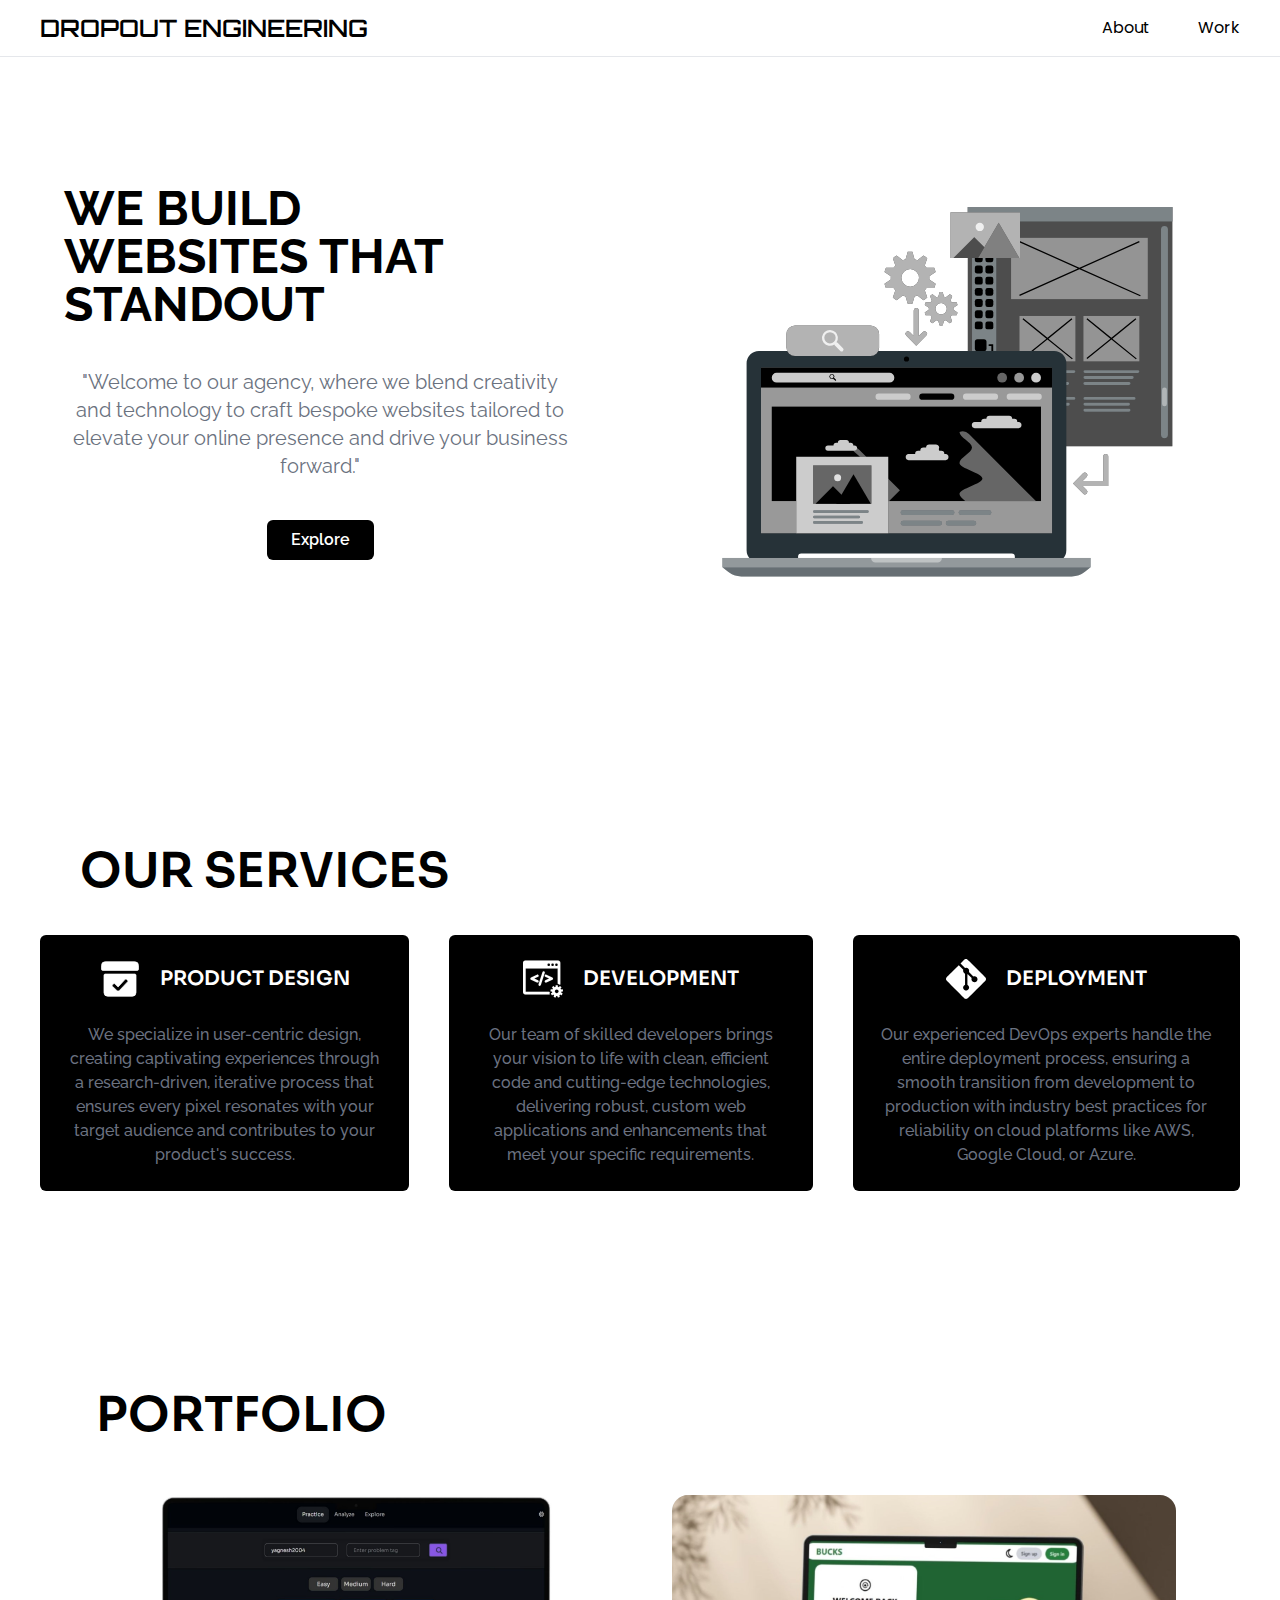
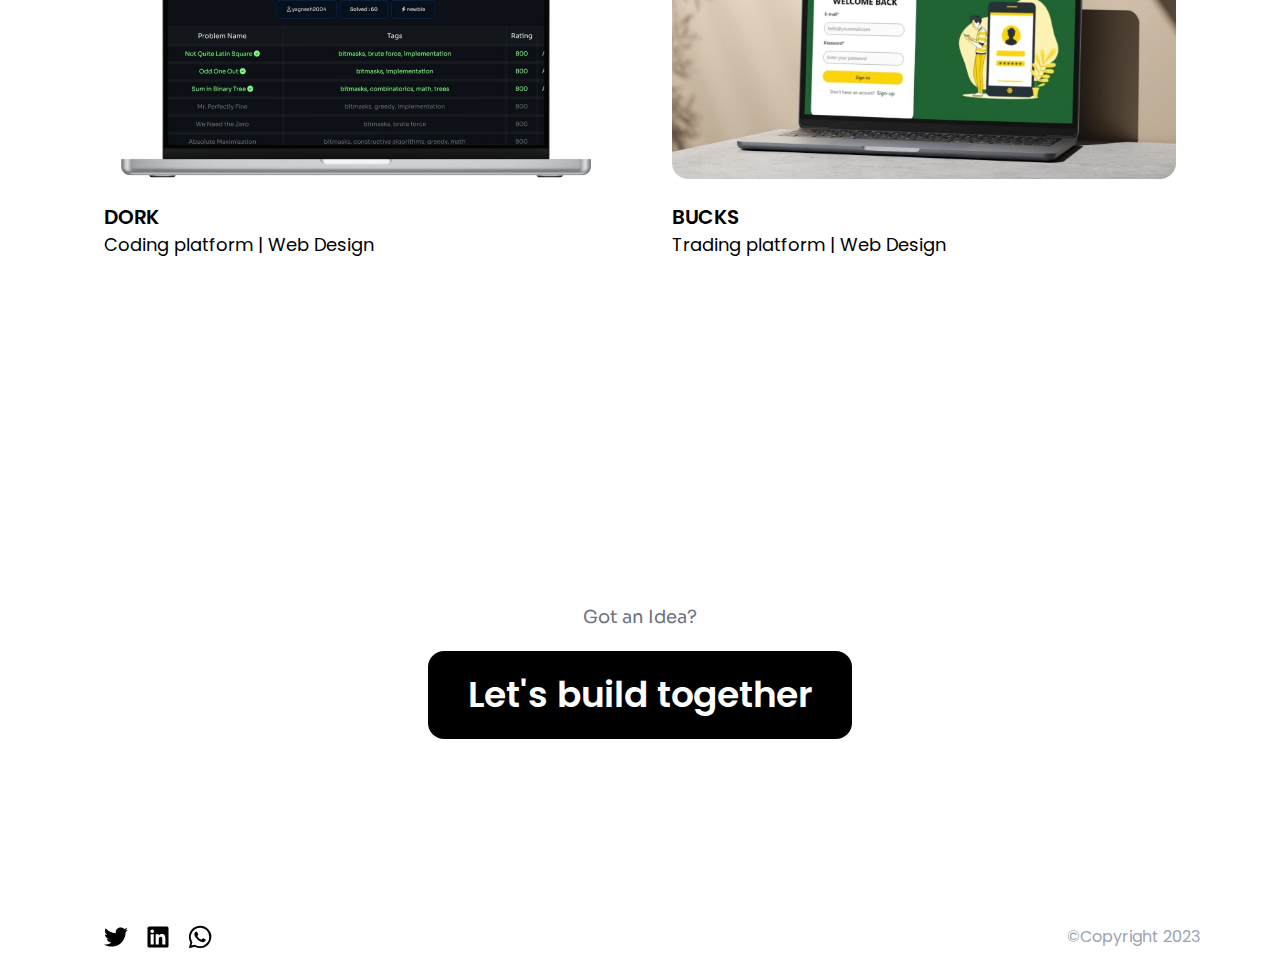
<file: public/index.html>
<!DOCTYPE html>
<html lang="en">
<head>
    <meta charset="UTF-8">
    <meta name="viewport" content="width=device-width, initial-scale=1.0">
    <title>Project -x</title>
    <link rel="stylesheet" href="style.css">
    <link rel="stylesheet" href="https://cdnjs.cloudflare.com/ajax/libs/font-awesome/6.5.2/css/all.min.css" integrity="sha512-SnH5WK+bZxgPHs44uWIX+LLJAJ9/2PkPKZ5QiAj6Ta86w+fsb2TkcmfRyVX3pBnMFcV7oQPJkl9QevSCWr3W6A==" crossorigin="anonymous" referrerpolicy="no-referrer" />

    <link rel="preconnect" href="https://fonts.googleapis.com">
<link rel="preconnect" href="https://fonts.gstatic.com" crossorigin>
<link href="https://fonts.googleapis.com/css2?family=Bebas+Neue&display=swap" rel="stylesheet">
    <link rel="preconnect" href="https://fonts.googleapis.com">
<link rel="preconnect" href="https://fonts.gstatic.com" crossorigin>
<link href="https://fonts.googleapis.com/css2?family=Archivo+Black&family=Exo+2:ital,wght@0,100..900;1,100..900&family=Montserrat+Alternates:ital,wght@0,100;0,200;0,300;0,400;0,500;0,600;0,700;0,800;0,900;1,100;1,200;1,300;1,400;1,500;1,600;1,700;1,800;1,900&family=Montserrat:ital,wght@0,100..900;1,100..900&family=Orbitron:wght@400..900&family=Oswald:wght@200..700&family=Poppins:ital,wght@0,100;0,200;0,300;0,400;0,500;0,600;0,700;0,800;0,900;1,100;1,200;1,300;1,400;1,500;1,600;1,700;1,800;1,900&family=Raleway:ital,wght@0,100..900;1,100..900&family=Roboto+Condensed:ital,wght@0,100..900;1,100..900&family=Russo+One&family=Sora:wght@100..800&family=Titillium+Web:ital,wght@0,200;0,300;0,400;0,600;0,700;0,900;1,200;1,300;1,400;1,600;1,700&family=Ubuntu+Condensed&display=swap" rel="stylesheet">
</head>
<body>

    <nav class="flex items-center justify-between p-3 px-10 bg-transparent border-b ">
        <a href="#" id="brand" class="flex items-center justify-center">
            <div class="text-lg font-semibold md:text-2xl font-orbitron">DROPOUT ENGINEERING</div>
        </a>
        <div id="nav-menu" class="hidden gap-12 md:flex">
            <a href="#" class="font-poppins hover:text-gray-500">About</a>
            <a href="#" class="font-poppins hover:text-gray-500">Work</a>
           
          

        </div>

        <button id="menu-toggle" class="w-12 p-2 md:hidden">
            <i class="text-gray-600 fa-solid fa-bars"></i>
        </button>
        <div id="nav-dialog" class="fixed inset-0 z-50 hidden p-3 px-10 text-black bg-white">
            <div id="nav-bar" class="flex justify-between">
                <a href="#" id="brand" class="flex items-center gap-2">
                    <h1 class="text-lg font-semibold md:text-2xl font-orbitron ">DROPOUT ENGINEERING</h1>
                </a>
                <button id="close-btn" class="w-12 p-2 md:hidden">
                    <i class="text-black fa-solid fa-x"></i>   
                 </button>

            </div>
            <div class="flex flex-col mt-10 ">
                <a href="#" class="px-4 py-3 my-3 text-lg text-white bg-black rounded-lg font-poppins hover:text-black hover:bg-gray-500">About</a>
                <a href="#" class="px-4 py-3 my-3 text-lg text-white bg-black rounded-lg font-poppins hover:text-black hover:bg-gray-500">Work</a>
                
                
            </div>
            
        </div>
    </nav>
    

    <div class="flex flex-col-reverse items-center justify-center w-full gap-10 px-6 mt-10 md:mt-0 md:gap-0 md:w-full md:flex-row md:p-0">

           <div class="flex flex-col items-center justify-center w-full mb-10 md:mb-0 md:h-full md:w-1/2 h-1/2 md:px-16 md:justify-center md:items-center">

            <div class="flex flex-col gap-10">
                <h1 class="text-2xl font-bold text-center font-raleway md:mt-0 md:text-5xl md:text-left ">WE BUILD <br> WEBSITES  THAT  <br>STANDOUT</h1>
               <h1 class="text-base text-center text-gray-500 md:text-xl font-raleway">"Welcome to our agency, where we blend creativity and technology to craft bespoke websites tailored to elevate your online presence and drive your business forward."</h1>
            </div>
               
               

               
               <div class="flex mt-10 md:items-center md:justify-center ">
                   <a href="#services" class="p-2 px-6 font-semibold text-white bg-black rounded-md font-raleway ">Explore</a>
               </div>


           </div>
           <div class="flex md:h-[630px] md:w-1/2 max-h-full w-full md:justify-center items-center md:items-center " >

            <img src="img/Static website-rafiki.svg" alt="" class="w-full h-full">



           </div>
           


    </div>
            

                       <h1 class="px-10 mt-10 text-3xl font-semibold md:text-5xl md:pt-40 md:mt-0 font-sora md:px-20" id="services">OUR SERVICES</h1>

        <div class="container flex flex-col items-center justify-center gap-10 p-10 mx-auto md:flex-row ">

            <div class="grid rounded-md place-items-center cursor-pointer hover:-translate-y-3.5 transform-gpu delay-0 duration-300 text-center bg-black p-6">

                <div class="flex items-center justify-center gap-5">
                    <svg fill="#ffffff" class="w-10" viewBox="0 0 52 52" xmlns="http://www.w3.org/2000/svg" stroke="#ffffff"><g id="SVGRepo_bgCarrier" stroke-width="0"></g><g id="SVGRepo_tracerCarrier" stroke-linecap="round" stroke-linejoin="round"></g><g id="SVGRepo_iconCarrier"><path d="m45.2 19.6a1.6 1.6 0 0 1 1.59 1.45v22.55a4.82 4.82 0 0 1 -4.59 4.8h-32.2a4.82 4.82 0 0 1 -4.8-4.59v-22.61a1.6 1.6 0 0 1 1.45-1.59h38.55zm-12.39 6.67-.11.08-9.16 9.93-4.15-4a1.2 1.2 0 0 0 -1.61-.08l-.1.08-1.68 1.52a1 1 0 0 0 -.09 1.44l.09.1 5.86 5.55a2.47 2.47 0 0 0 1.71.71 2.27 2.27 0 0 0 1.71-.71l4.9-5.16.39-.41.52-.55 5-5.3a1.25 1.25 0 0 0 .11-1.47l-.07-.09-1.72-1.54a1.19 1.19 0 0 0 -1.6-.1zm12.39-22.67a4.81 4.81 0 0 1 4.8 4.8v4.8a1.6 1.6 0 0 1 -1.6 1.6h-44.8a1.6 1.6 0 0 1 -1.6-1.6v-4.8a4.81 4.81 0 0 1 4.8-4.8z"></path></g></svg>                  
                    <h1 class="font-semibold text-white text-md md:text-xl font-sora ">PRODUCT DESIGN</h1>
                </div>
                <br>
                 
                <h1 class="text-base font-medium text-gray-500 font-raleway text-wrap">We specialize in user-centric design, creating captivating experiences through a research-driven, iterative process that ensures every pixel resonates with your target audience and contributes to your product's success.</h1>
   
           </div>
           <!---Card 2-->
         <div class="grid rounded-md place-items-center cursor-pointer hover:-translate-y-3.5 transform-gpu delay-0 duration-300 text-center  bg-black p-6">

            <div class="flex items-center justify-center gap-5">
                <svg fill="#ffffff" version="1.1" id="Capa_1" xmlns="http://www.w3.org/2000/svg" xmlns:xlink="http://www.w3.org/1999/xlink" class="w-10" viewBox="0 0 419.931 419.931" xml:space="preserve" stroke="#ffffff"><g id="SVGRepo_bgCarrier" stroke-width="0"></g><g id="SVGRepo_tracerCarrier" stroke-linecap="round" stroke-linejoin="round"></g><g id="SVGRepo_iconCarrier"> <g> <g> <g> <path d="M282.895,352.367c-2.176-1.324-4.072-3.099-5.579-5.25c-0.696-0.992-1.284-2.041-1.771-3.125H28.282V100.276h335.624 v159.138c7.165,0.647,13.177,5.353,15.701,11.797c2.235-1.225,4.726-1.982,7.344-2.213c1.771-0.154,3.53-0.044,5.236,0.293 V39.561c0-12.996-10.571-23.569-23.566-23.569H23.568C10.573,15.992,0,26.565,0,39.561v309.146 c0,12.996,10.573,23.568,23.568,23.568h257.179c-2.007-4.064-2.483-8.652-1.302-13.066 C280.126,356.67,281.304,354.354,282.895,352.367z M338.025,55.569c0-4.806,3.896-8.703,8.702-8.703h8.702 c4.807,0,8.702,3.896,8.702,8.703v9.863c0,4.806-3.896,8.702-8.702,8.702h-8.702c-4.807,0-8.702-3.896-8.702-8.702V55.569z M297.56,55.569c0-4.806,3.896-8.703,8.702-8.703h8.703c4.807,0,8.702,3.896,8.702,8.703v9.863c0,4.806-3.896,8.702-8.702,8.702 h-8.703c-4.806,0-8.702-3.896-8.702-8.702V55.569z M257.094,55.569c0-4.806,3.897-8.703,8.702-8.703h8.702 c4.807,0,8.703,3.896,8.703,8.703v9.863c0,4.806-3.896,8.702-8.703,8.702h-8.702c-4.805,0-8.702-3.896-8.702-8.702V55.569z"></path> <path d="M419.875,335.77l-2.615-14.83c-0.353-1.997-2.256-3.331-4.255-2.979l-13.188,2.324c-1.583-3.715-3.605-7.195-6.005-10.38 l8.614-10.268c0.626-0.744,0.931-1.709,0.847-2.68c-0.086-0.971-0.554-1.867-1.3-2.494l-11.534-9.68 c-0.746-0.626-1.713-0.93-2.683-0.845c-0.971,0.085-1.867,0.552-2.493,1.298l-8.606,10.26c-3.533-1.8-7.312-3.188-11.271-4.104 v-13.392c0-2.028-1.645-3.674-3.673-3.674h-15.06c-2.027,0-3.673,1.646-3.673,3.674v13.392 c-3.961,0.915-7.736,2.304-11.271,4.104l-8.608-10.259c-1.304-1.554-3.62-1.756-5.175-0.453l-11.535,9.679 c-0.746,0.627-1.213,1.523-1.299,2.494c-0.084,0.971,0.22,1.937,0.846,2.683l8.615,10.266c-2.396,3.184-4.422,6.666-6.005,10.38 l-13.188-2.325c-1.994-0.351-3.901,0.982-4.255,2.979l-2.614,14.83c-0.169,0.959,0.05,1.945,0.607,2.744 c0.561,0.799,1.41,1.342,2.37,1.511l13.198,2.326c0.215,4.089,0.927,8.045,2.073,11.812l-11.6,6.695 c-0.844,0.485-1.459,1.289-1.712,2.229c-0.252,0.941-0.119,1.943,0.367,2.787l7.529,13.041c0.485,0.844,1.289,1.459,2.229,1.711 c0.313,0.084,0.632,0.125,0.951,0.125c0.639,0,1.272-0.166,1.836-0.492l11.609-6.703c2.73,2.925,5.812,5.517,9.18,7.709 l-4.584,12.593c-0.332,0.916-0.289,1.926,0.123,2.809s1.157,1.566,2.072,1.898l14.148,5.149c0.406,0.148,0.832,0.224,1.257,0.224 c0.53,0,1.063-0.115,1.554-0.345c0.883-0.411,1.564-1.157,1.897-2.073l4.583-12.593c1.965,0.238,3.965,0.361,5.994,0.361 s4.029-0.125,5.994-0.361l4.584,12.593c0.332,0.916,1.016,1.662,1.897,2.073c0.49,0.229,1.021,0.345,1.554,0.345 c0.424,0,0.85-0.074,1.256-0.224l14.15-5.149c0.913-0.332,1.659-1.017,2.07-1.898c0.412-0.883,0.456-1.893,0.123-2.809 l-4.584-12.591c3.365-2.192,6.447-4.786,9.18-7.709l11.609,6.703c0.563,0.324,1.197,0.492,1.836,0.492 c0.318,0,0.64-0.043,0.951-0.125c0.941-0.252,1.743-0.869,2.229-1.711l7.529-13.043c0.486-0.842,0.619-1.846,0.367-2.787 c-0.253-0.938-0.868-1.742-1.712-2.229l-11.598-6.693c1.146-3.768,1.856-7.724,2.071-11.812l13.198-2.327 c0.96-0.169,1.812-0.712,2.37-1.511C419.825,337.715,420.044,336.729,419.875,335.77z M354.184,359.336 c-11.155,0-20.2-9.045-20.2-20.201s9.046-20.2,20.2-20.2c11.156,0,20.201,9.044,20.201,20.2S365.34,359.336,354.184,359.336z"></path> <g> <path d="M164.695,235.373c0-4.752-2.785-9.117-7.096-11.119l-39.455-18.332l39.456-18.334c4.31-2.004,7.095-6.368,7.095-11.118 v-0.319c0-4.21-2.119-8.075-5.665-10.334c-1.962-1.253-4.247-1.916-6.606-1.916c-1.778,0-3.563,0.391-5.16,1.133l-63.078,29.333 c-4.309,2.004-7.092,6.368-7.092,11.117v0.877c0,4.743,2.782,9.104,7.093,11.118l63.084,29.336 c1.631,0.755,3.368,1.138,5.162,1.138c2.338,0,4.616-0.664,6.597-1.924c3.548-2.268,5.666-6.13,5.666-10.335L164.695,235.373 L164.695,235.373z"></path> <path d="M226.932,134.012c-2.301-3.15-6.002-5.03-9.901-5.03h-0.314c-5.354,0-10.048,3.425-11.679,8.516L163.478,266.27 c-1.183,3.718-0.517,7.813,1.781,10.962c2.301,3.148,6.002,5.029,9.901,5.029h0.315c5.352,0,10.043-3.426,11.672-8.516 l41.555-128.762C229.896,141.268,229.234,137.167,226.932,134.012z"></path> <path d="M308.001,194.366l-63.079-29.333c-1.592-0.74-3.374-1.131-5.152-1.131c-2.358,0-4.644,0.661-6.605,1.912 c-3.552,2.263-5.671,6.127-5.671,10.337v0.319c0,4.746,2.783,9.111,7.097,11.123l39.454,18.33l-39.455,18.331 c-4.311,2.002-7.096,6.367-7.096,11.119v0.321c0,4.205,2.119,8.066,5.669,10.336c1.974,1.258,4.254,1.923,6.595,1.923 c1.792,0,3.527-0.383,5.169-1.141l63.082-29.336c4.307-2.009,7.088-6.371,7.088-11.114v-0.877 C315.094,200.735,312.311,196.371,308.001,194.366z"></path> </g> </g> </g> </g> </g></svg>
                <h1 class="font-semibold text-white text-md md:text-xl font-sora ">DEVELOPMENT</h1>
            </div>
            <br>
             
            <h1 class="text-base font-medium text-gray-500 font-raleway text-wrap">Our team of skilled developers brings your vision to life with clean, efficient code and cutting-edge technologies, delivering robust, custom web applications and enhancements that meet your specific requirements.</h1>

       </div>

       <!----card-3-->
     <div class="grid rounded-md place-items-center hover:-translate-y-3.5 transform-gpu delay-0 duration-300 cursor-pointer text-center bg-black p-6">

        <div class="flex items-center justify-center gap-5">
          <svg class="w-10"  viewBox="0 -0.02 70 70" xmlns:dc="http://purl.org/dc/elements/1.1/" xmlns:cc="http://creativecommons.org/ns#" xmlns:rdf="http://www.w3.org/1999/02/22-rdf-syntax-ns#" xmlns="http://www.w3.org/2000/svg" fill="#000000"><g id="SVGRepo_bgCarrier" stroke-width="0"></g><g id="SVGRepo_tracerCarrier" stroke-linecap="round" stroke-linejoin="round"></g><g id="SVGRepo_iconCarrier"> <metadata> <rdf:rdf> <cc:work> <dc:subject> Code </dc:subject> <dc:identifier> git-deployment </dc:identifier> <dc:title> Git Deployment </dc:title> <dc:format> image/svg+xml </dc:format> <dc:publisher> Amido Limited </dc:publisher> <dc:creator> Richard Slater </dc:creator> <dc:type rdf:resource="http://purl.org/dc/dcmitype/StillImage"></dc:type> </cc:work> </rdf:rdf> </metadata> <path d="m -297.89582,653.48578 c -0.70477,-0.2639 -1.81963,-1.3475 -16.6986,-16.2292 -12.77189,-12.7743 -16.00556,-16.0791 -16.25576,-16.6134 -0.73765,-1.5751 -0.43637,-3.3688 0.81767,-4.8682 0.35924,-0.4295 5.26957,-5.3489 10.91186,-10.932 l 10.2587,-10.1512 3.92548,3.9255 3.92549,3.9255 -0.17772,0.8374 c -0.48844,2.3017 0.61418,4.7002 2.65952,5.7852 l 0.63336,0.336 0,9.6453 0,9.6452 -0.60396,0.2839 c -1.44669,0.68 -2.65898,2.49 -2.79395,4.1714 -0.21337,2.6581 1.39745,4.907 4.0065,5.5935 1.15363,0.3036 1.3096,0.3065 2.34895,0.043 3.25228,-0.8237 4.9253,-4.0204 3.74918,-7.1639 -0.30047,-0.8031 -1.27265,-1.9629 -2.06418,-2.4625 l -0.52338,-0.3304 0,-9.4724 c 0,-5.2098 0.0468,-9.4723 0.10395,-9.4723 0.0572,0 1.73276,1.6296 3.72353,3.6215 l 3.61959,3.6215 -0.15855,0.4804 c -0.22725,0.6886 -0.20752,2.1643 0.0403,3.0169 0.45289,1.5579 1.91675,3.0066 3.51828,3.4819 0.52821,0.1568 1.09168,0.2067 1.87484,0.1661 2.5075,-0.1299 4.34687,-1.7956 4.87241,-4.4124 0.29946,-1.4912 -0.37729,-3.4559 -1.58102,-4.59 -1.36324,-1.2844 -3.03578,-1.7678 -4.6978,-1.3576 l -0.94366,0.2329 -3.82546,-3.8255 -3.82546,-3.8255 0.17544,-1.044 c 0.54276,-3.2302 -1.63838,-6.0775 -4.78865,-6.2514 -0.54986,-0.03 -1.28739,0.017 -1.63895,0.1058 l -0.63921,0.161 -3.94891,-3.956 -3.94891,-3.9559 3.46609,-3.5305 c 4.01162,-4.0861 4.30864,-4.2941 6.13062,-4.2941 2.04754,0 0.7538,-1.1613 18.47566,16.5835 12.64456,12.661 15.86435,15.9558 16.12952,16.5053 0.4765,0.9874 0.52804,2.3468 0.13014,3.4326 -0.29292,0.7993 -0.77857,1.3005 -16.31719,16.8391 -15.35028,15.3503 -16.04829,16.0274 -16.80994,16.3051 -1.0232,0.373 -2.24737,0.3703 -3.25586,-0.01 z" fill="#ffffff" transform="translate(331.247 -583.812)"></path> </g></svg>
          <h1 class="font-semibold text-white font-sora text-md md:text-xl ">DEPLOYMENT</h1>
       </div>
   
       <br>

       <h1 class="text-base font-medium text-gray-500 font-raleway text-wrap">Our experienced DevOps experts handle the entire deployment process, ensuring a smooth transition from development to production with industry best practices for reliability on cloud platforms like AWS, Google Cloud, or Azure.</h1>

 </div>


              

        </div>
         
         <div class="flex flex-col w-full gap-8 mt-10 md:py-40 p md:mt-0 ">

            <h1 class="px-12 text-3xl font-semibold md:text-5xl font-sora md:px-24">PORTFOLIO</h1>
            <div class="grid gap-4 px-6 md:px-20 md:grid-cols-2 place-items-center">

                 

               <div class="flex flex-col p-6 border-b-2 md:border-0 ">
                <a href="https://github.com/pasamyagnesh/dork-application" target="_blank"> 
                     <img src="img/Untitled design (1).jpg" alt="" class="hover:-translate-y-3.5  transform-cpu delay-75 duration-300 rounded-2xl"><br>
                </a>
                 <div class="flex">
                    <a href="https://github.com/pasamyagnesh/dork-application" target="_blank" class="text-xl font-semibold font-poppins hover:text-gray-900" >  DORK </a>
                 </div>
                
                    <h1 class="text-base font-poppins md:text-lg">Coding platform | Web Design</h1>

                </div>
                <div class="flex flex-col p-6 ">
                    <img src="img/macbook pro bucks.jpg" alt="" class="rounded-2xl hover:-translate-y-3.5 cursor-pointer transform-cpu delay-75 duration-300"><br>
                    <div class="flex">
                        <a href="https://github.com/pasamyagnesh?tab=repositories" target="_blank" class="text-xl font-semibold font-poppins hover:text-gray-900">  BUCKS</a>
                     </div>                    <h1 class="text-base font-poppins md:text-lg">Trading platform | Web Design</h1>

                </div>


                 

                

            </div>

       </div>


       <div class="flex flex-col items-center justify-center w-full gap-5 p-10 h-fit md:p-40">

           <h1 class="text-lg text-gray-500 font-sora ">Got an Idea?</h1>
           <a href="mailto:harshavengala8@gmail.com" target="_blank" class="px-10 py-6 text-2xl font-semibold text-white bg-black rounded-2xl md:text-4xl font-poppins hover:bg-black/90">Let's build together</a>

       </div>

       <div class="flex items-center justify-between px-10 md:px-20">

            <div class="flex items-center justify-center gap-4 p-6">

               <a href="https://x.com/thehxrsha?t=0biv-Q4BF2omV0s1MkoR8g&s=09" target="_blank">
                    
                     <svg class="w-6" viewBox="0 -2 20 20" version="1.1" xmlns="http://www.w3.org/2000/svg" xmlns:xlink="http://www.w3.org/1999/xlink" fill="#000000"><g id="SVGRepo_bgCarrier" stroke-width="0"></g><g id="SVGRepo_tracerCarrier" stroke-linecap="round" stroke-linejoin="round"></g><g id="SVGRepo_iconCarrier"> <title>twitter [#154]</title> <desc>Created with Sketch.</desc> <defs> </defs> <g id="Page-1" stroke="none" stroke-width="1" fill="none" fill-rule="evenodd"> <g id="Dribbble-Light-Preview" transform="translate(-60.000000, -7521.000000)" fill="#000000"> <g id="icons" transform="translate(56.000000, 160.000000)"> <path d="M10.29,7377 C17.837,7377 21.965,7370.84365 21.965,7365.50546 C21.965,7365.33021 21.965,7365.15595 21.953,7364.98267 C22.756,7364.41163 23.449,7363.70276 24,7362.8915 C23.252,7363.21837 22.457,7363.433 21.644,7363.52751 C22.5,7363.02244 23.141,7362.2289 23.448,7361.2926 C22.642,7361.76321 21.761,7362.095 20.842,7362.27321 C19.288,7360.64674 16.689,7360.56798 15.036,7362.09796 C13.971,7363.08447 13.518,7364.55538 13.849,7365.95835 C10.55,7365.79492 7.476,7364.261 5.392,7361.73762 C4.303,7363.58363 4.86,7365.94457 6.663,7367.12996 C6.01,7367.11125 5.371,7366.93797 4.8,7366.62489 L4.8,7366.67608 C4.801,7368.5989 6.178,7370.2549 8.092,7370.63591 C7.488,7370.79836 6.854,7370.82199 6.24,7370.70483 C6.777,7372.35099 8.318,7373.47829 10.073,7373.51078 C8.62,7374.63513 6.825,7375.24554 4.977,7375.24358 C4.651,7375.24259 4.325,7375.22388 4,7375.18549 C5.877,7376.37088 8.06,7377 10.29,7376.99705" id="twitter-[#154]"> </path> </g> </g> </g> </g></svg>

               </a>
               <a href="https://www.linkedin.com/in/harsha-vardhan-a34305258?utm_source=share&utm_campaign=share_via&utm_content=profile&utm_medium=android_app" target="_blank">
                    
                    <svg class="w-7" viewBox="0 0 16 16" xmlns="http://www.w3.org/2000/svg" fill="none"><g id="SVGRepo_bgCarrier" stroke-width="0"></g><g id="SVGRepo_tracerCarrier" stroke-linecap="round" stroke-linejoin="round"></g><g id="SVGRepo_iconCarrier"><path fill="#000000" d="M12.225 12.225h-1.778V9.44c0-.664-.012-1.519-.925-1.519-.926 0-1.068.724-1.068 1.47v2.834H6.676V6.498h1.707v.783h.024c.348-.594.996-.95 1.684-.925 1.802 0 2.135 1.185 2.135 2.728l-.001 3.14zM4.67 5.715a1.037 1.037 0 01-1.032-1.031c0-.566.466-1.032 1.032-1.032.566 0 1.031.466 1.032 1.032 0 .566-.466 1.032-1.032 1.032zm.889 6.51h-1.78V6.498h1.78v5.727zM13.11 2H2.885A.88.88 0 002 2.866v10.268a.88.88 0 00.885.866h10.226a.882.882 0 00.889-.866V2.865a.88.88 0 00-.889-.864z"></path></g></svg>
               </a>
               <a href="https://wa.me/9963018688" target="_blank">
                    
                     <svg fill="#000000" class="w-6" viewBox="0 0 16 16" xmlns="http://www.w3.org/2000/svg"><g id="SVGRepo_bgCarrier" stroke-width="0"></g><g id="SVGRepo_tracerCarrier" stroke-linecap="round" stroke-linejoin="round"></g><g id="SVGRepo_iconCarrier"><path d="M11.42 9.49c-.19-.09-1.1-.54-1.27-.61s-.29-.09-.42.1-.48.6-.59.73-.21.14-.4 0a5.13 5.13 0 0 1-1.49-.92 5.25 5.25 0 0 1-1-1.29c-.11-.18 0-.28.08-.38s.18-.21.28-.32a1.39 1.39 0 0 0 .18-.31.38.38 0 0 0 0-.33c0-.09-.42-1-.58-1.37s-.3-.32-.41-.32h-.4a.72.72 0 0 0-.5.23 2.1 2.1 0 0 0-.65 1.55A3.59 3.59 0 0 0 5 8.2 8.32 8.32 0 0 0 8.19 11c.44.19.78.3 1.05.39a2.53 2.53 0 0 0 1.17.07 1.93 1.93 0 0 0 1.26-.88 1.67 1.67 0 0 0 .11-.88c-.05-.07-.17-.12-.36-.21z"></path><path d="M13.29 2.68A7.36 7.36 0 0 0 8 .5a7.44 7.44 0 0 0-6.41 11.15l-1 3.85 3.94-1a7.4 7.4 0 0 0 3.55.9H8a7.44 7.44 0 0 0 5.29-12.72zM8 14.12a6.12 6.12 0 0 1-3.15-.87l-.22-.13-2.34.61.62-2.28-.14-.23a6.18 6.18 0 0 1 9.6-7.65 6.12 6.12 0 0 1 1.81 4.37A6.19 6.19 0 0 1 8 14.12z"></path></g></svg>
               </a>
            </div>
            <div class="flex items-center justify-center">
                <h1 class="text-center text-gray-400 font-poppins">©Copyright 2023</h1>

            </div>

       </div>













         <script>
            const menuToggle = document.getElementById('menu-toggle');
            const navDialog = document.getElementById('nav-dialog');
            const closeBtn = document.getElementById('close-btn');
        
            menuToggle.addEventListener('click', function() {
                navDialog.classList.toggle('hidden');
            });
        
            closeBtn.addEventListener('click', function() {
                navDialog.classList.add('hidden');
            });
        </script>
</body>
</html>
</file>
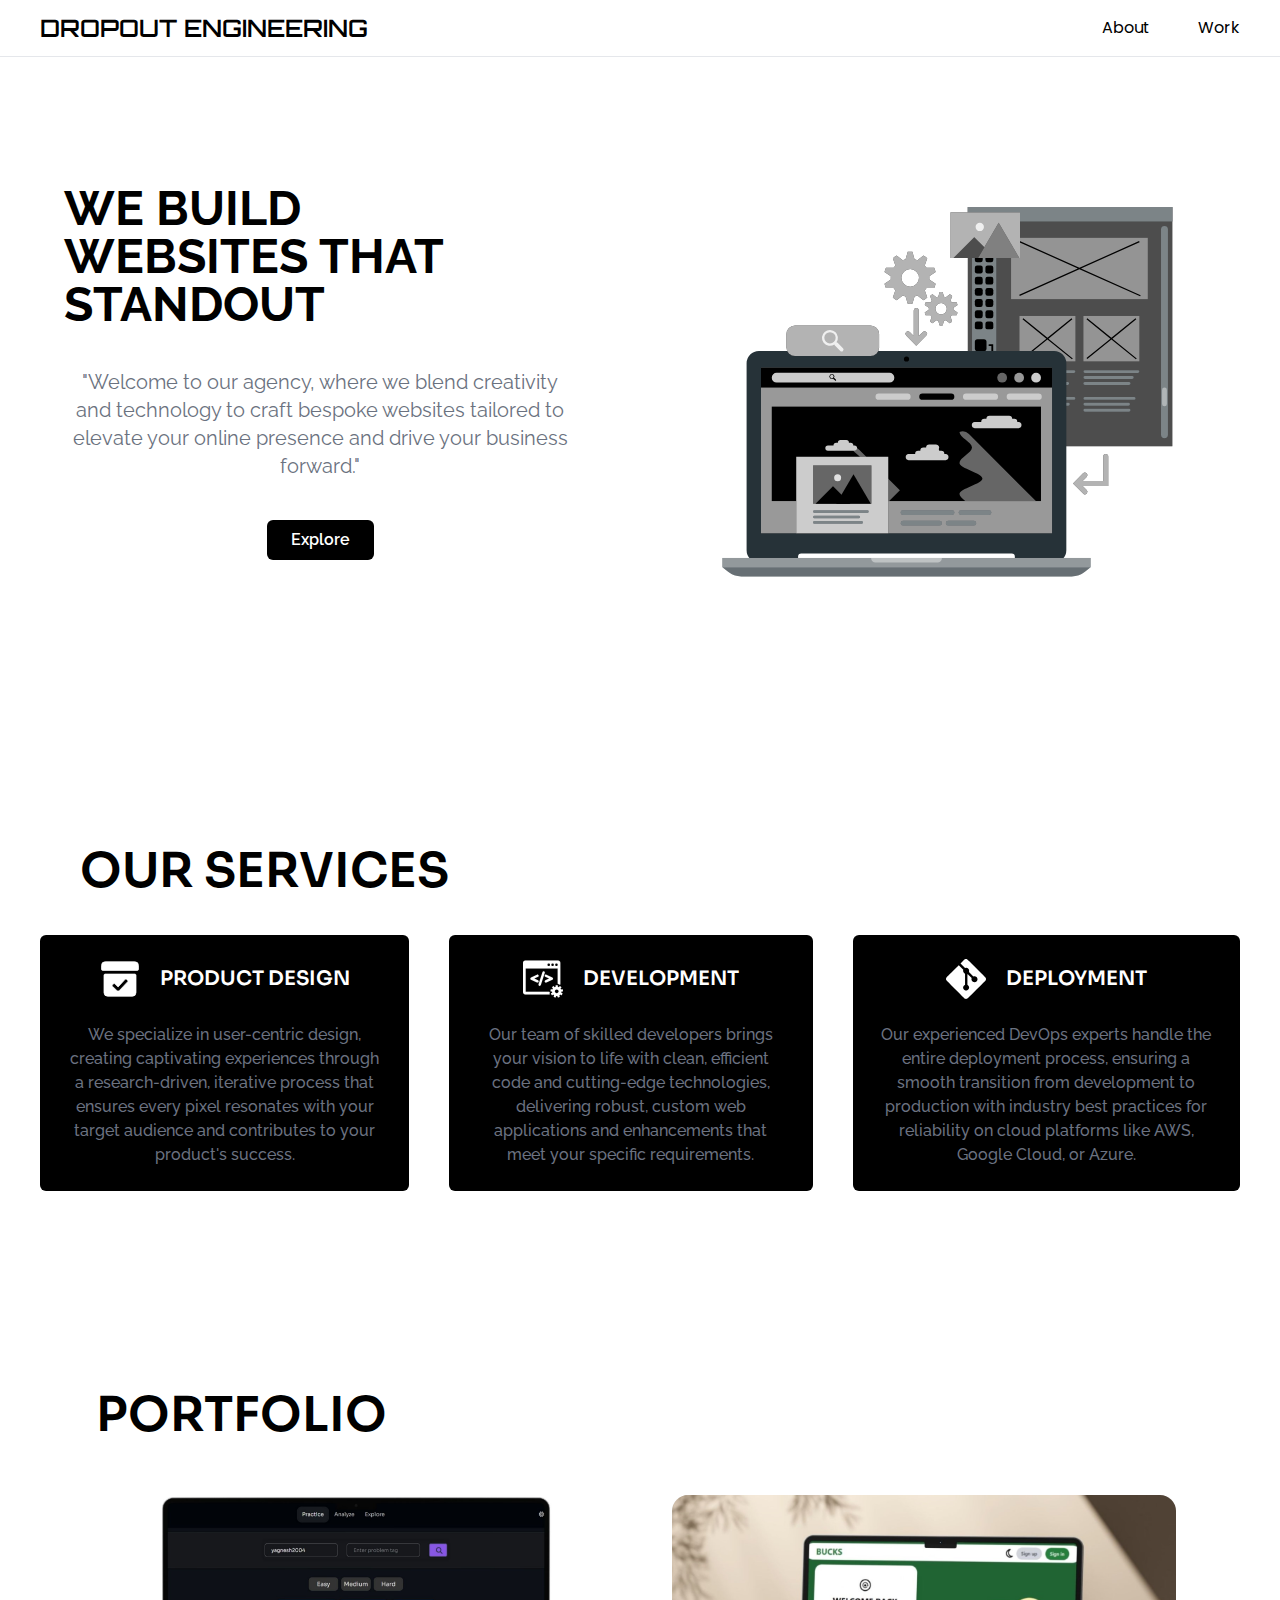
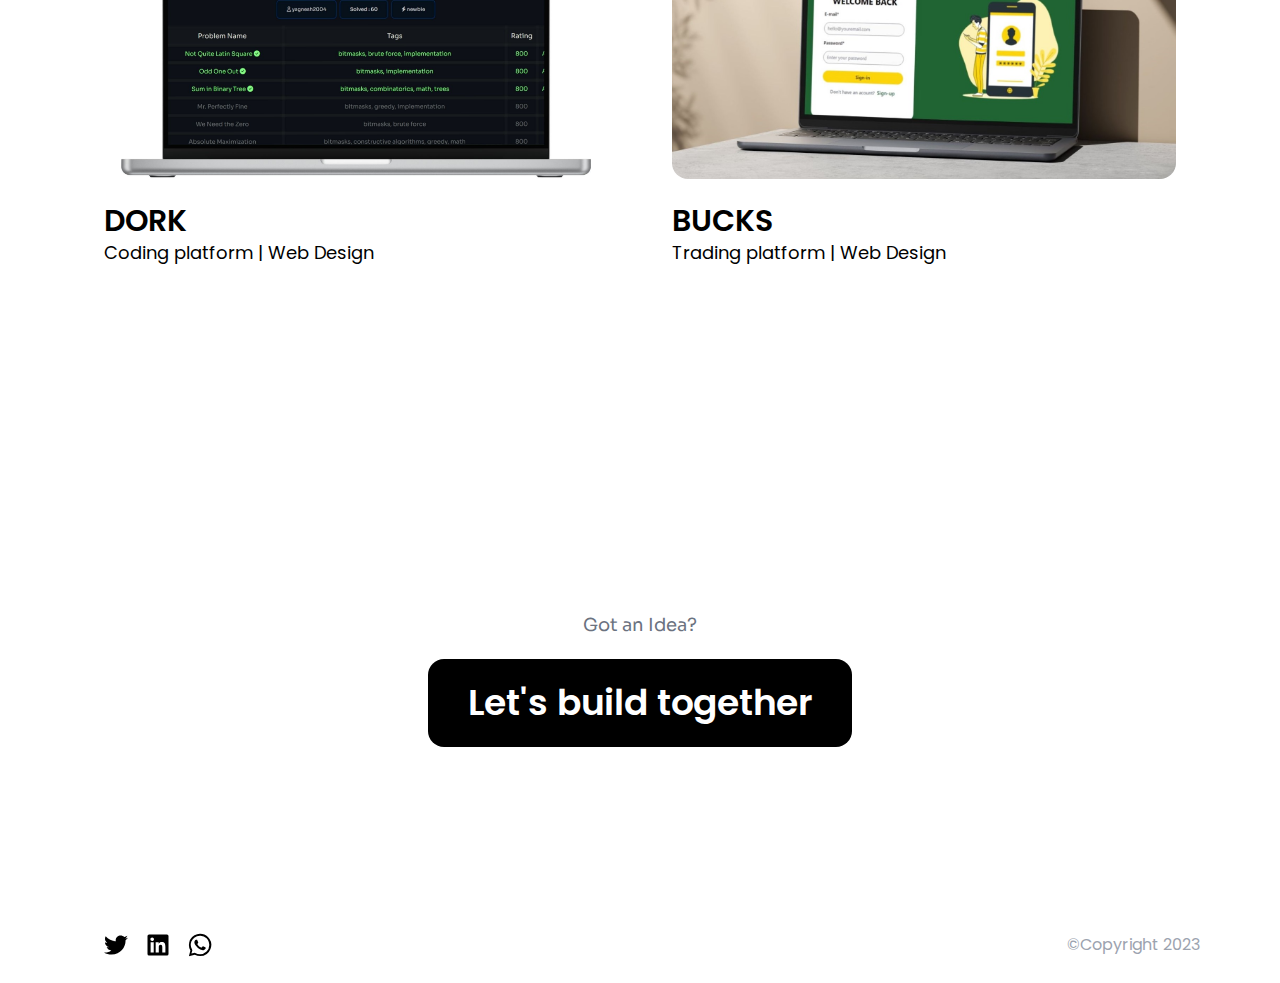
<file: Agency Website/Agency Website.html>
<!DOCTYPE html>
<html lang="en">
<head>
    <meta charset="UTF-8">
    <meta name="viewport" content="width=device-width, initial-scale=1.0">
    <title>Project -x</title>
    <link rel="stylesheet" href="style.css">
    <link rel="stylesheet" href="https://cdnjs.cloudflare.com/ajax/libs/font-awesome/6.5.2/css/all.min.css" integrity="sha512-SnH5WK+bZxgPHs44uWIX+LLJAJ9/2PkPKZ5QiAj6Ta86w+fsb2TkcmfRyVX3pBnMFcV7oQPJkl9QevSCWr3W6A==" crossorigin="anonymous" referrerpolicy="no-referrer" />

    <link rel="preconnect" href="https://fonts.googleapis.com">
<link rel="preconnect" href="https://fonts.gstatic.com" crossorigin>
<link href="https://fonts.googleapis.com/css2?family=Bebas+Neue&display=swap" rel="stylesheet">
    <link rel="preconnect" href="https://fonts.googleapis.com">
<link rel="preconnect" href="https://fonts.gstatic.com" crossorigin>
<link href="https://fonts.googleapis.com/css2?family=Archivo+Black&family=Exo+2:ital,wght@0,100..900;1,100..900&family=Montserrat+Alternates:ital,wght@0,100;0,200;0,300;0,400;0,500;0,600;0,700;0,800;0,900;1,100;1,200;1,300;1,400;1,500;1,600;1,700;1,800;1,900&family=Montserrat:ital,wght@0,100..900;1,100..900&family=Orbitron:wght@400..900&family=Oswald:wght@200..700&family=Poppins:ital,wght@0,100;0,200;0,300;0,400;0,500;0,600;0,700;0,800;0,900;1,100;1,200;1,300;1,400;1,500;1,600;1,700;1,800;1,900&family=Raleway:ital,wght@0,100..900;1,100..900&family=Roboto+Condensed:ital,wght@0,100..900;1,100..900&family=Russo+One&family=Sora:wght@100..800&family=Titillium+Web:ital,wght@0,200;0,300;0,400;0,600;0,700;0,900;1,200;1,300;1,400;1,600;1,700&family=Ubuntu+Condensed&display=swap" rel="stylesheet">
</head>
<body>

    <nav class=" p-3  border-b flex bg-transparent px-10 justify-between items-center">
        <a href="#" id="brand" class="flex justify-center items-center">
            <div class="md:text-2xl text-lg font-orbitron font-semibold">DROPOUT ENGINEERING</div>
        </a>
        <div id="nav-menu" class="hidden md:flex gap-12">
            <a href="#" class="font-poppins  hover:text-gray-500">About</a>
            <a href="#" class="font-poppins  hover:text-gray-500">Work</a>
           
          

        </div>

        <button id="menu-toggle" class="p-2 w-12 md:hidden">
            <i class="fa-solid fa-bars text-gray-600"></i>
        </button>
        <div id="nav-dialog" class="fixed    z-50 bg-white text-black   p-3 px-10 inset-0 hidden">
            <div id="nav-bar" class="flex  justify-between">
                <a href="#" id="brand" class="flex gap-2 items-center">
                    <h1 class="md:text-2xl text-lg font-orbitron font-semibold  ">DROPOUT ENGINEERING</h1>
                </a>
                <button id="close-btn" class="p-2 md:hidden w-12">
                    <i class="fa-solid fa-x text-black"></i>   
                 </button>

            </div>
            <div class=" mt-10 flex-col flex">
                <a href="#" class="my-3 py-3 px-4 font-poppins text-lg bg-black text-white hover:text-black hover:bg-gray-500 rounded-lg">About</a>
                <a href="#" class="my-3 py-3 px-4 font-poppins text-lg hover:text-black bg-black text-white hover:bg-gray-500 rounded-lg">Work</a>
                
                
            </div>
            
        </div>
    </nav>
    

    <div class="flex md:mt-0 mt-10  gap-10 md:gap-0 justify-center  items-center  w-full md:w-full md:flex-row flex-col-reverse px-6 md:p-0">

           <div class="flex mb-10 md:mb-0 md:h-full md:w-1/2 h-1/2 w-full  md:px-16 md:justify-center justify-center items-center  md:items-center flex-col">

            <div class="flex flex-col gap-10">
                <h1 class="font-raleway  font-bold text-2xl  md:mt-0 md:text-5xl  text-center md:text-left ">WE BUILD <br> WEBSITES  THAT  <br>STANDOUT</h1>
               <h1 class="text-base  md:text-xl font-raleway  text-gray-500   text-center">"Welcome to our agency, where we blend creativity and technology to craft bespoke websites tailored to elevate your online presence and drive your business forward."</h1>
            </div>
               
               

               
               <div class="flex md:items-center md:justify-center mt-10 ">
                   <a href="#services" class="bg-black text-white font-raleway font-semibold p-2   rounded-md px-6 ">Explore</a>
               </div>


           </div>
           <div class="flex md:h-[630px] md:w-1/2 max-h-full w-full md:justify-center items-center md:items-center " >

            <img src="img/Static website-rafiki.svg" alt="" class="w-full h-full">



           </div>
           


    </div>
            

                       <h1 class="text-3xl md:text-5xl md:pt-40 mt-10 md:mt-0 font-sora font-semibold px-10 md:px-20" id="services">OUR SERVICES</h1>

        <div class="container p-10 gap-10 flex flex-col md:flex-row mx-auto justify-center items-center ">

            <div class="grid rounded-md place-items-center cursor-pointer hover:-translate-y-3.5 transform-gpu delay-0 duration-300 text-center bg-black p-6">

                <div class="flex  justify-center items-center gap-5">
                    <svg fill="#ffffff" class="w-10" viewBox="0 0 52 52" xmlns="http://www.w3.org/2000/svg" stroke="#ffffff"><g id="SVGRepo_bgCarrier" stroke-width="0"></g><g id="SVGRepo_tracerCarrier" stroke-linecap="round" stroke-linejoin="round"></g><g id="SVGRepo_iconCarrier"><path d="m45.2 19.6a1.6 1.6 0 0 1 1.59 1.45v22.55a4.82 4.82 0 0 1 -4.59 4.8h-32.2a4.82 4.82 0 0 1 -4.8-4.59v-22.61a1.6 1.6 0 0 1 1.45-1.59h38.55zm-12.39 6.67-.11.08-9.16 9.93-4.15-4a1.2 1.2 0 0 0 -1.61-.08l-.1.08-1.68 1.52a1 1 0 0 0 -.09 1.44l.09.1 5.86 5.55a2.47 2.47 0 0 0 1.71.71 2.27 2.27 0 0 0 1.71-.71l4.9-5.16.39-.41.52-.55 5-5.3a1.25 1.25 0 0 0 .11-1.47l-.07-.09-1.72-1.54a1.19 1.19 0 0 0 -1.6-.1zm12.39-22.67a4.81 4.81 0 0 1 4.8 4.8v4.8a1.6 1.6 0 0 1 -1.6 1.6h-44.8a1.6 1.6 0 0 1 -1.6-1.6v-4.8a4.81 4.81 0 0 1 4.8-4.8z"></path></g></svg>                  
                    <h1 class="font-sora text-xl text-white font-semibold ">PRODUCT DESIGN</h1>
                </div>
                <br>
                 
                <h1 class="font-raleway text-wrap font-medium text-base text-gray-500">We specialize in user-centric design, creating captivating experiences through a research-driven, iterative process that ensures every pixel resonates with your target audience and contributes to your product's success.</h1>
   
           </div>
           <!---Card 2-->
         <div class="grid rounded-md place-items-center cursor-pointer hover:-translate-y-3.5 transform-gpu delay-0 duration-300 text-center  bg-black p-6">

            <div class="flex justify-center items-center gap-5">
                <svg fill="#ffffff" version="1.1" id="Capa_1" xmlns="http://www.w3.org/2000/svg" xmlns:xlink="http://www.w3.org/1999/xlink" class="w-10" viewBox="0 0 419.931 419.931" xml:space="preserve" stroke="#ffffff"><g id="SVGRepo_bgCarrier" stroke-width="0"></g><g id="SVGRepo_tracerCarrier" stroke-linecap="round" stroke-linejoin="round"></g><g id="SVGRepo_iconCarrier"> <g> <g> <g> <path d="M282.895,352.367c-2.176-1.324-4.072-3.099-5.579-5.25c-0.696-0.992-1.284-2.041-1.771-3.125H28.282V100.276h335.624 v159.138c7.165,0.647,13.177,5.353,15.701,11.797c2.235-1.225,4.726-1.982,7.344-2.213c1.771-0.154,3.53-0.044,5.236,0.293 V39.561c0-12.996-10.571-23.569-23.566-23.569H23.568C10.573,15.992,0,26.565,0,39.561v309.146 c0,12.996,10.573,23.568,23.568,23.568h257.179c-2.007-4.064-2.483-8.652-1.302-13.066 C280.126,356.67,281.304,354.354,282.895,352.367z M338.025,55.569c0-4.806,3.896-8.703,8.702-8.703h8.702 c4.807,0,8.702,3.896,8.702,8.703v9.863c0,4.806-3.896,8.702-8.702,8.702h-8.702c-4.807,0-8.702-3.896-8.702-8.702V55.569z M297.56,55.569c0-4.806,3.896-8.703,8.702-8.703h8.703c4.807,0,8.702,3.896,8.702,8.703v9.863c0,4.806-3.896,8.702-8.702,8.702 h-8.703c-4.806,0-8.702-3.896-8.702-8.702V55.569z M257.094,55.569c0-4.806,3.897-8.703,8.702-8.703h8.702 c4.807,0,8.703,3.896,8.703,8.703v9.863c0,4.806-3.896,8.702-8.703,8.702h-8.702c-4.805,0-8.702-3.896-8.702-8.702V55.569z"></path> <path d="M419.875,335.77l-2.615-14.83c-0.353-1.997-2.256-3.331-4.255-2.979l-13.188,2.324c-1.583-3.715-3.605-7.195-6.005-10.38 l8.614-10.268c0.626-0.744,0.931-1.709,0.847-2.68c-0.086-0.971-0.554-1.867-1.3-2.494l-11.534-9.68 c-0.746-0.626-1.713-0.93-2.683-0.845c-0.971,0.085-1.867,0.552-2.493,1.298l-8.606,10.26c-3.533-1.8-7.312-3.188-11.271-4.104 v-13.392c0-2.028-1.645-3.674-3.673-3.674h-15.06c-2.027,0-3.673,1.646-3.673,3.674v13.392 c-3.961,0.915-7.736,2.304-11.271,4.104l-8.608-10.259c-1.304-1.554-3.62-1.756-5.175-0.453l-11.535,9.679 c-0.746,0.627-1.213,1.523-1.299,2.494c-0.084,0.971,0.22,1.937,0.846,2.683l8.615,10.266c-2.396,3.184-4.422,6.666-6.005,10.38 l-13.188-2.325c-1.994-0.351-3.901,0.982-4.255,2.979l-2.614,14.83c-0.169,0.959,0.05,1.945,0.607,2.744 c0.561,0.799,1.41,1.342,2.37,1.511l13.198,2.326c0.215,4.089,0.927,8.045,2.073,11.812l-11.6,6.695 c-0.844,0.485-1.459,1.289-1.712,2.229c-0.252,0.941-0.119,1.943,0.367,2.787l7.529,13.041c0.485,0.844,1.289,1.459,2.229,1.711 c0.313,0.084,0.632,0.125,0.951,0.125c0.639,0,1.272-0.166,1.836-0.492l11.609-6.703c2.73,2.925,5.812,5.517,9.18,7.709 l-4.584,12.593c-0.332,0.916-0.289,1.926,0.123,2.809s1.157,1.566,2.072,1.898l14.148,5.149c0.406,0.148,0.832,0.224,1.257,0.224 c0.53,0,1.063-0.115,1.554-0.345c0.883-0.411,1.564-1.157,1.897-2.073l4.583-12.593c1.965,0.238,3.965,0.361,5.994,0.361 s4.029-0.125,5.994-0.361l4.584,12.593c0.332,0.916,1.016,1.662,1.897,2.073c0.49,0.229,1.021,0.345,1.554,0.345 c0.424,0,0.85-0.074,1.256-0.224l14.15-5.149c0.913-0.332,1.659-1.017,2.07-1.898c0.412-0.883,0.456-1.893,0.123-2.809 l-4.584-12.591c3.365-2.192,6.447-4.786,9.18-7.709l11.609,6.703c0.563,0.324,1.197,0.492,1.836,0.492 c0.318,0,0.64-0.043,0.951-0.125c0.941-0.252,1.743-0.869,2.229-1.711l7.529-13.043c0.486-0.842,0.619-1.846,0.367-2.787 c-0.253-0.938-0.868-1.742-1.712-2.229l-11.598-6.693c1.146-3.768,1.856-7.724,2.071-11.812l13.198-2.327 c0.96-0.169,1.812-0.712,2.37-1.511C419.825,337.715,420.044,336.729,419.875,335.77z M354.184,359.336 c-11.155,0-20.2-9.045-20.2-20.201s9.046-20.2,20.2-20.2c11.156,0,20.201,9.044,20.201,20.2S365.34,359.336,354.184,359.336z"></path> <g> <path d="M164.695,235.373c0-4.752-2.785-9.117-7.096-11.119l-39.455-18.332l39.456-18.334c4.31-2.004,7.095-6.368,7.095-11.118 v-0.319c0-4.21-2.119-8.075-5.665-10.334c-1.962-1.253-4.247-1.916-6.606-1.916c-1.778,0-3.563,0.391-5.16,1.133l-63.078,29.333 c-4.309,2.004-7.092,6.368-7.092,11.117v0.877c0,4.743,2.782,9.104,7.093,11.118l63.084,29.336 c1.631,0.755,3.368,1.138,5.162,1.138c2.338,0,4.616-0.664,6.597-1.924c3.548-2.268,5.666-6.13,5.666-10.335L164.695,235.373 L164.695,235.373z"></path> <path d="M226.932,134.012c-2.301-3.15-6.002-5.03-9.901-5.03h-0.314c-5.354,0-10.048,3.425-11.679,8.516L163.478,266.27 c-1.183,3.718-0.517,7.813,1.781,10.962c2.301,3.148,6.002,5.029,9.901,5.029h0.315c5.352,0,10.043-3.426,11.672-8.516 l41.555-128.762C229.896,141.268,229.234,137.167,226.932,134.012z"></path> <path d="M308.001,194.366l-63.079-29.333c-1.592-0.74-3.374-1.131-5.152-1.131c-2.358,0-4.644,0.661-6.605,1.912 c-3.552,2.263-5.671,6.127-5.671,10.337v0.319c0,4.746,2.783,9.111,7.097,11.123l39.454,18.33l-39.455,18.331 c-4.311,2.002-7.096,6.367-7.096,11.119v0.321c0,4.205,2.119,8.066,5.669,10.336c1.974,1.258,4.254,1.923,6.595,1.923 c1.792,0,3.527-0.383,5.169-1.141l63.082-29.336c4.307-2.009,7.088-6.371,7.088-11.114v-0.877 C315.094,200.735,312.311,196.371,308.001,194.366z"></path> </g> </g> </g> </g> </g></svg>
                <h1 class="font-sora text-xl text-white font-semibold ">DEVELOPMENT</h1>
            </div>
            <br>
             
            <h1 class="font-raleway text-wrap font-medium text-base text-gray-500">Our team of skilled developers brings your vision to life with clean, efficient code and cutting-edge technologies, delivering robust, custom web applications and enhancements that meet your specific requirements.</h1>

       </div>

       <!----card-3-->
     <div class="grid rounded-md place-items-center hover:-translate-y-3.5 transform-gpu delay-0 duration-300 cursor-pointer text-center bg-black p-6">

        <div class="flex justify-center items-center gap-5">
          <svg class="w-10"  viewBox="0 -0.02 70 70" xmlns:dc="http://purl.org/dc/elements/1.1/" xmlns:cc="http://creativecommons.org/ns#" xmlns:rdf="http://www.w3.org/1999/02/22-rdf-syntax-ns#" xmlns="http://www.w3.org/2000/svg" fill="#000000"><g id="SVGRepo_bgCarrier" stroke-width="0"></g><g id="SVGRepo_tracerCarrier" stroke-linecap="round" stroke-linejoin="round"></g><g id="SVGRepo_iconCarrier"> <metadata> <rdf:rdf> <cc:work> <dc:subject> Code </dc:subject> <dc:identifier> git-deployment </dc:identifier> <dc:title> Git Deployment </dc:title> <dc:format> image/svg+xml </dc:format> <dc:publisher> Amido Limited </dc:publisher> <dc:creator> Richard Slater </dc:creator> <dc:type rdf:resource="http://purl.org/dc/dcmitype/StillImage"></dc:type> </cc:work> </rdf:rdf> </metadata> <path d="m -297.89582,653.48578 c -0.70477,-0.2639 -1.81963,-1.3475 -16.6986,-16.2292 -12.77189,-12.7743 -16.00556,-16.0791 -16.25576,-16.6134 -0.73765,-1.5751 -0.43637,-3.3688 0.81767,-4.8682 0.35924,-0.4295 5.26957,-5.3489 10.91186,-10.932 l 10.2587,-10.1512 3.92548,3.9255 3.92549,3.9255 -0.17772,0.8374 c -0.48844,2.3017 0.61418,4.7002 2.65952,5.7852 l 0.63336,0.336 0,9.6453 0,9.6452 -0.60396,0.2839 c -1.44669,0.68 -2.65898,2.49 -2.79395,4.1714 -0.21337,2.6581 1.39745,4.907 4.0065,5.5935 1.15363,0.3036 1.3096,0.3065 2.34895,0.043 3.25228,-0.8237 4.9253,-4.0204 3.74918,-7.1639 -0.30047,-0.8031 -1.27265,-1.9629 -2.06418,-2.4625 l -0.52338,-0.3304 0,-9.4724 c 0,-5.2098 0.0468,-9.4723 0.10395,-9.4723 0.0572,0 1.73276,1.6296 3.72353,3.6215 l 3.61959,3.6215 -0.15855,0.4804 c -0.22725,0.6886 -0.20752,2.1643 0.0403,3.0169 0.45289,1.5579 1.91675,3.0066 3.51828,3.4819 0.52821,0.1568 1.09168,0.2067 1.87484,0.1661 2.5075,-0.1299 4.34687,-1.7956 4.87241,-4.4124 0.29946,-1.4912 -0.37729,-3.4559 -1.58102,-4.59 -1.36324,-1.2844 -3.03578,-1.7678 -4.6978,-1.3576 l -0.94366,0.2329 -3.82546,-3.8255 -3.82546,-3.8255 0.17544,-1.044 c 0.54276,-3.2302 -1.63838,-6.0775 -4.78865,-6.2514 -0.54986,-0.03 -1.28739,0.017 -1.63895,0.1058 l -0.63921,0.161 -3.94891,-3.956 -3.94891,-3.9559 3.46609,-3.5305 c 4.01162,-4.0861 4.30864,-4.2941 6.13062,-4.2941 2.04754,0 0.7538,-1.1613 18.47566,16.5835 12.64456,12.661 15.86435,15.9558 16.12952,16.5053 0.4765,0.9874 0.52804,2.3468 0.13014,3.4326 -0.29292,0.7993 -0.77857,1.3005 -16.31719,16.8391 -15.35028,15.3503 -16.04829,16.0274 -16.80994,16.3051 -1.0232,0.373 -2.24737,0.3703 -3.25586,-0.01 z" fill="#ffffff" transform="translate(331.247 -583.812)"></path> </g></svg>
          <h1 class="font-sora text-xl text-white font-semibold ">DEPLOYMENT</h1>
       </div>
   
       <br>

       <h1 class="font-raleway text-wrap font-medium text-base text-gray-500">Our experienced DevOps experts handle the entire deployment process, ensuring a smooth transition from development to production with industry best practices for reliability on cloud platforms like AWS, Google Cloud, or Azure.</h1>

 </div>


              

        </div>
         
         <div class="md:py-40 w-full mt-10 p md:mt-0 flex flex-col  gap-8 ">

            <h1 class="font-semibold text-3xl md:text-5xl font-sora px-12 md:px-24">PORTFOLIO</h1>
            <div class="grid  gap-4 px-6 md:px-20 md:grid-cols-2 place-items-center">

                 

               <div class="flex  md:border-0 border-b-2   flex-col    p-6 ">
                <a href="https://github.com/pasamyagnesh/dork-application" target="_blank"> 
                     <img src="img/Untitled design (1).jpg" alt="" class="hover:-translate-y-3.5  transform-cpu delay-75 duration-300 rounded-2xl"><br>
                </a>
                 <div class="flex">
                    <a href="https://github.com/pasamyagnesh/dork-application" target="_blank" class="text-3xl font-poppins hover:text-gray-900 font-semibold" >  DORK </a>
                 </div>
                
                    <h1 class="font-poppins text-base md:text-lg">Coding platform | Web Design</h1>

                </div>
                <div class="flex flex-col   p-6   ">
                    <img src="img/macbook pro bucks.jpg" alt="" class="rounded-2xl hover:-translate-y-3.5 cursor-pointer transform-cpu delay-75 duration-300"><br>
                    <div class="flex">
                        <a href="https://github.com/pasamyagnesh?tab=repositories" target="_blank" class="text-3xl font-poppins hover:text-gray-900 font-semibold">  BUCKS</a>
                     </div>                    <h1 class="font-poppins text-base md:text-lg">Trading platform | Web Design</h1>

                </div>


                 

                

            </div>

       </div>


       <div class=" h-fit p-10 md:p-40 w-full flex items-center justify-center flex-col gap-5">

           <h1 class="text-lg font-sora text-gray-500 ">Got an Idea?</h1>
           <a href="mailto:harshavengala8@gmail.com" target="_blank" class="rounded-2xl bg-black px-10 py-6 text-2xl md:text-4xl font-poppins hover:bg-black/90 font-semibold text-white">Let's build together</a>

       </div>

       <div class="flex justify-between px-10 md:px-20 items-center">

            <div class="flex justify-center p-6 items-center gap-4">

               <a href="https://x.com/thehxrsha?t=0biv-Q4BF2omV0s1MkoR8g&s=09" target="_blank">
                    
                     <svg class="w-6" viewBox="0 -2 20 20" version="1.1" xmlns="http://www.w3.org/2000/svg" xmlns:xlink="http://www.w3.org/1999/xlink" fill="#000000"><g id="SVGRepo_bgCarrier" stroke-width="0"></g><g id="SVGRepo_tracerCarrier" stroke-linecap="round" stroke-linejoin="round"></g><g id="SVGRepo_iconCarrier"> <title>twitter [#154]</title> <desc>Created with Sketch.</desc> <defs> </defs> <g id="Page-1" stroke="none" stroke-width="1" fill="none" fill-rule="evenodd"> <g id="Dribbble-Light-Preview" transform="translate(-60.000000, -7521.000000)" fill="#000000"> <g id="icons" transform="translate(56.000000, 160.000000)"> <path d="M10.29,7377 C17.837,7377 21.965,7370.84365 21.965,7365.50546 C21.965,7365.33021 21.965,7365.15595 21.953,7364.98267 C22.756,7364.41163 23.449,7363.70276 24,7362.8915 C23.252,7363.21837 22.457,7363.433 21.644,7363.52751 C22.5,7363.02244 23.141,7362.2289 23.448,7361.2926 C22.642,7361.76321 21.761,7362.095 20.842,7362.27321 C19.288,7360.64674 16.689,7360.56798 15.036,7362.09796 C13.971,7363.08447 13.518,7364.55538 13.849,7365.95835 C10.55,7365.79492 7.476,7364.261 5.392,7361.73762 C4.303,7363.58363 4.86,7365.94457 6.663,7367.12996 C6.01,7367.11125 5.371,7366.93797 4.8,7366.62489 L4.8,7366.67608 C4.801,7368.5989 6.178,7370.2549 8.092,7370.63591 C7.488,7370.79836 6.854,7370.82199 6.24,7370.70483 C6.777,7372.35099 8.318,7373.47829 10.073,7373.51078 C8.62,7374.63513 6.825,7375.24554 4.977,7375.24358 C4.651,7375.24259 4.325,7375.22388 4,7375.18549 C5.877,7376.37088 8.06,7377 10.29,7376.99705" id="twitter-[#154]"> </path> </g> </g> </g> </g></svg>

               </a>
               <a href="https://www.linkedin.com/in/harsha-vardhan-a34305258?utm_source=share&utm_campaign=share_via&utm_content=profile&utm_medium=android_app" target="_blank">
                    
                    <svg class="w-7" viewBox="0 0 16 16" xmlns="http://www.w3.org/2000/svg" fill="none"><g id="SVGRepo_bgCarrier" stroke-width="0"></g><g id="SVGRepo_tracerCarrier" stroke-linecap="round" stroke-linejoin="round"></g><g id="SVGRepo_iconCarrier"><path fill="#000000" d="M12.225 12.225h-1.778V9.44c0-.664-.012-1.519-.925-1.519-.926 0-1.068.724-1.068 1.47v2.834H6.676V6.498h1.707v.783h.024c.348-.594.996-.95 1.684-.925 1.802 0 2.135 1.185 2.135 2.728l-.001 3.14zM4.67 5.715a1.037 1.037 0 01-1.032-1.031c0-.566.466-1.032 1.032-1.032.566 0 1.031.466 1.032 1.032 0 .566-.466 1.032-1.032 1.032zm.889 6.51h-1.78V6.498h1.78v5.727zM13.11 2H2.885A.88.88 0 002 2.866v10.268a.88.88 0 00.885.866h10.226a.882.882 0 00.889-.866V2.865a.88.88 0 00-.889-.864z"></path></g></svg>
               </a>
               <a href="https://wa.me/9963018688" target="_blank">
                    
                     <svg fill="#000000" class="w-6" viewBox="0 0 16 16" xmlns="http://www.w3.org/2000/svg"><g id="SVGRepo_bgCarrier" stroke-width="0"></g><g id="SVGRepo_tracerCarrier" stroke-linecap="round" stroke-linejoin="round"></g><g id="SVGRepo_iconCarrier"><path d="M11.42 9.49c-.19-.09-1.1-.54-1.27-.61s-.29-.09-.42.1-.48.6-.59.73-.21.14-.4 0a5.13 5.13 0 0 1-1.49-.92 5.25 5.25 0 0 1-1-1.29c-.11-.18 0-.28.08-.38s.18-.21.28-.32a1.39 1.39 0 0 0 .18-.31.38.38 0 0 0 0-.33c0-.09-.42-1-.58-1.37s-.3-.32-.41-.32h-.4a.72.72 0 0 0-.5.23 2.1 2.1 0 0 0-.65 1.55A3.59 3.59 0 0 0 5 8.2 8.32 8.32 0 0 0 8.19 11c.44.19.78.3 1.05.39a2.53 2.53 0 0 0 1.17.07 1.93 1.93 0 0 0 1.26-.88 1.67 1.67 0 0 0 .11-.88c-.05-.07-.17-.12-.36-.21z"></path><path d="M13.29 2.68A7.36 7.36 0 0 0 8 .5a7.44 7.44 0 0 0-6.41 11.15l-1 3.85 3.94-1a7.4 7.4 0 0 0 3.55.9H8a7.44 7.44 0 0 0 5.29-12.72zM8 14.12a6.12 6.12 0 0 1-3.15-.87l-.22-.13-2.34.61.62-2.28-.14-.23a6.18 6.18 0 0 1 9.6-7.65 6.12 6.12 0 0 1 1.81 4.37A6.19 6.19 0 0 1 8 14.12z"></path></g></svg>
               </a>
            </div>
            <div class="flex justify-center items-center">
                <h1 class="text-gray-400 text-center font-poppins">©Copyright 2023</h1>

            </div>

       </div>













         <script>
            const menuToggle = document.getElementById('menu-toggle');
            const navDialog = document.getElementById('nav-dialog');
            const closeBtn = document.getElementById('close-btn');
        
            menuToggle.addEventListener('click', function() {
                navDialog.classList.toggle('hidden');
            });
        
            closeBtn.addEventListener('click', function() {
                navDialog.classList.add('hidden');
            });
        </script>
</body>
</html>
</file>
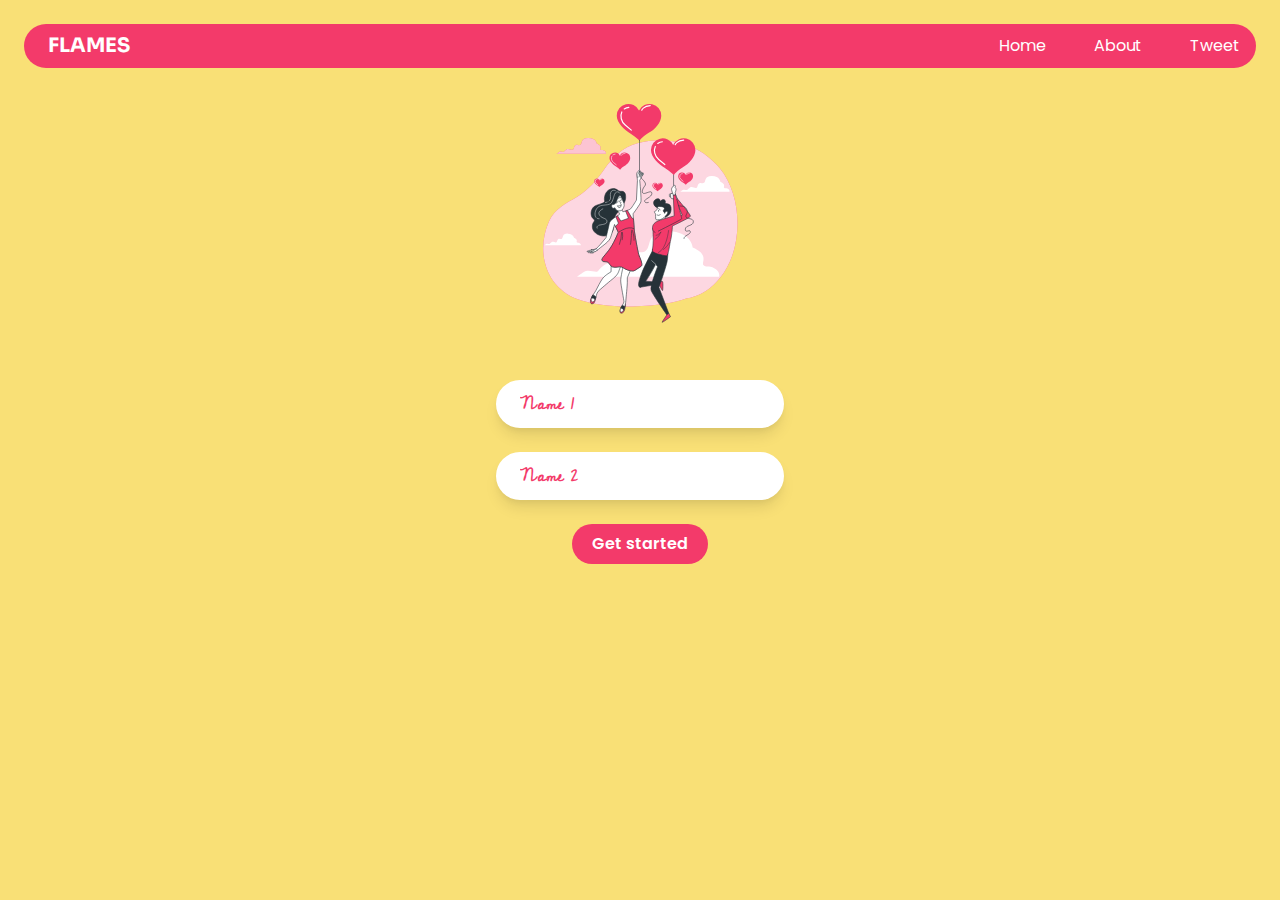
<file: public/index1.html>
<!DOCTYPE html>
<html lang="en">
<head>
    <meta charset="UTF-8">
    <meta name="viewport" content="width=device-width, initial-scale=1.0">
    <title>FLAMES</title>
    <link href="styles/style.css" rel="stylesheet">
     <link rel="stylesheet" href="https://cdnjs.cloudflare.com/ajax/libs/font-awesome/6.5.2/css/all.min.css" integrity="sha512-SnH5WK+bZxgPHs44uWIX+LLJAJ9/2PkPKZ5QiAj6Ta86w+fsb2TkcmfRyVX3pBnMFcV7oQPJkl9QevSCWr3W6A==" crossorigin="anonymous" referrerpolicy="no-referrer" />
    <link rel="preconnect" href="https://fonts.googleapis.com">
    <link rel="preconnect" href="https://fonts.gstatic.com" crossorigin>
    <link href="https://fonts.googleapis.com/css2?family=Bebas+Neue&display=swap" rel="stylesheet">
    <link rel="preconnect" href="https://fonts.googleapis.com">
    <link rel="preconnect" href="https://fonts.gstatic.com" crossorigin>
    <link href="https://fonts.googleapis.com/css2?family=Archivo+Black&family=Exo+2:ital,wght@0,100..900;1,100..900&family=Montserrat+Alternates:ital,wght@0,100;0,200;0,300;0,400;0,500;0,600;0,700;0,800;0,900;1,100;1,200;1,300;1,400;1,500;1,600;1,700;1,800;1,900&family=Montserrat:ital,wght@0,100..900;1,100..900&family=Orbitron:wght@400..900&family=Oswald:wght@200..700&family=Poppins:ital,wght@0,100;0,200;0,300;0,400;0,500;0,600;0,700;0,800;0,900;1,100;1,200;1,300;1,400;1,500;1,600;1,700;1,800;1,900&family=Raleway:ital,wght@0,100..900;1,100..900&family=Roboto+Condensed:ital,wght@0,100..900;1,100..900&family=Russo+One&family=Sora:wght@100..800&family=Titillium+Web:ital,wght@0,200;0,300;0,400;0,600;0,700;0,900;1,200;1,300;1,400;1,600;1,700&family=Ubuntu+Condensed&display=swap" rel="stylesheet">
    <link rel="preconnect" href="https://fonts.googleapis.com">
    <link rel="preconnect" href="https://fonts.gstatic.com" crossorigin>
    <link href="https://fonts.googleapis.com/css2?family=Cedarville+Cursive&display=swap" rel="stylesheet">

</head>
<body class="h-3/4 bg-lightyellow">
    <nav class="flex items-center justify-between p-2 pl-6 pr-4 mx-6 mt-6 rounded-full bg-rose snap-start">
        <a href="#" id="brand" class="flex items-center">
            <div class="text-xl font-bold text-white font-sora">FLAMES</div>
        </a>
        <div id="nav-menu" class="hidden gap-12 md:flex">
            <a href="#" class="text-white font-poppins hover:text-gray-500">Home</a>
            <a href="#" class="text-white font-poppins hover:text-gray-500">About</a>
                <a href="#" onclick="tweet()" class="text-white text-md font-poppins hover:text-blue-300">Tweet</a>
          
    
        </div>
    
        <button id="menu-toggle" class="w-12 p-2 md:hidden">
            <i class="text-white fa-solid fa-bars"></i>
        </button>
        <div id="nav-dialog" class="fixed inset-0 z-50 hidden p-2 pr-4 mx-6 mt-6 duration-200 delay-75 h-44 bg-rose rounded-3xl">
            <div id="nav-bar" class="flex justify-end ">
                
                <button id="close-btn" class="w-12 p-2 md:hidden">
                    <i class="text-white fa-solid fa-x"></i>   
                 </button>
    
            </div>
            <div class="flex flex-col gap-2 px-6 ">
                <a href="#" class="text-white text-md font-poppins hover:text-blue-300">Home</a>
                <a href="#"  class="text-white text-md font-poppins hover:text-blue-300">About</a>
                <div class="flex items-start justify-start">
                    <a href="#" onclick="tweet()" class="text-white text-md font-poppins hover:text-blue-300">Tweet</a>
                </div>                
                
                
            </div>
            
        </div>
    </nav>

        <section class="flex items-center justify-center mt-5">
                      <form action="post" >
                        <div class="grid grid-flow-row gap-6 place-items-center w-ful">
                            <img src="styles/img/Love is in the air-bro (1).svg" alt="" >

                            <input type="text" name="name" placeholder="Name 1" class="px-6 py-3 font-bold rounded-full shadow-lg font-cedarville-cursive placeholder-rose focus:outline-none w-72 ">
                            <input type="text" name="name" placeholder="Name 2" class="px-6 py-3 font-bold rounded-full shadow-lg font-cedarville-cursive placeholder-rose focus:outline-none w-72">
                                <a href="#" class="px-5 py-2 font-semibold text-center text-white duration-500 delay-75 rounded-full btn text-md hover:text-rose hover:bg-white bg-rose font-poppins">Get started</a>
                            
                         
                       </div>
                     
                                
                       
                      </form>
       
        </section>



        <script>
            const menuToggle = document.getElementById('menu-toggle');
            const navDialog = document.getElementById('nav-dialog');
            const closeBtn = document.getElementById('close-btn');
          
            menuToggle.addEventListener('click', function() {
                navDialog.classList.toggle('hidden');
            });
          
            closeBtn.addEventListener('click', function() {
                navDialog.classList.add('hidden');
            });
          </script>   

<script async src="https://platform.twitter.com/widgets.js" charset="utf-8"></script>

<script>
    function tweet() {
      // URL-encode the text you want to pre-fill in the tweet
      const text = encodeURIComponent("Check out this awesome flames website! #flameit   https://flamesmobile.tiiny.site/");
  
      // Create the tweet URL using Web Intents
      const tweetURL = `https://twitter.com/intent/tweet?text=${text}`;
  
      // Open the tweet window
      window.open(tweetURL, "_blank", "width=600,height=400");
    }
  </script>
  
          
</body>
</html>
</file>
<file: public/style.css>
/*
! tailwindcss v3.4.4 | MIT License | https://tailwindcss.com
*/

/*
1. Prevent padding and border from affecting element width. (https://github.com/mozdevs/cssremedy/issues/4)
2. Allow adding a border to an element by just adding a border-width. (https://github.com/tailwindcss/tailwindcss/pull/116)
*/

*,
::before,
::after {
  box-sizing: border-box;
  /* 1 */
  border-width: 0;
  /* 2 */
  border-style: solid;
  /* 2 */
  border-color: #e5e7eb;
  /* 2 */
}

::before,
::after {
  --tw-content: '';
}

/*
1. Use a consistent sensible line-height in all browsers.
2. Prevent adjustments of font size after orientation changes in iOS.
3. Use a more readable tab size.
4. Use the user's configured `sans` font-family by default.
5. Use the user's configured `sans` font-feature-settings by default.
6. Use the user's configured `sans` font-variation-settings by default.
7. Disable tap highlights on iOS
*/

html,
:host {
  line-height: 1.5;
  /* 1 */
  -webkit-text-size-adjust: 100%;
  /* 2 */
  -moz-tab-size: 4;
  /* 3 */
  -o-tab-size: 4;
     tab-size: 4;
  /* 3 */
  font-family: ui-sans-serif, system-ui, sans-serif, "Apple Color Emoji", "Segoe UI Emoji", "Segoe UI Symbol", "Noto Color Emoji";
  /* 4 */
  font-feature-settings: normal;
  /* 5 */
  font-variation-settings: normal;
  /* 6 */
  -webkit-tap-highlight-color: transparent;
  /* 7 */
}

/*
1. Remove the margin in all browsers.
2. Inherit line-height from `html` so users can set them as a class directly on the `html` element.
*/

body {
  margin: 0;
  /* 1 */
  line-height: inherit;
  /* 2 */
}

/*
1. Add the correct height in Firefox.
2. Correct the inheritance of border color in Firefox. (https://bugzilla.mozilla.org/show_bug.cgi?id=190655)
3. Ensure horizontal rules are visible by default.
*/

hr {
  height: 0;
  /* 1 */
  color: inherit;
  /* 2 */
  border-top-width: 1px;
  /* 3 */
}

/*
Add the correct text decoration in Chrome, Edge, and Safari.
*/

abbr:where([title]) {
  -webkit-text-decoration: underline dotted;
          text-decoration: underline dotted;
}

/*
Remove the default font size and weight for headings.
*/

h1,
h2,
h3,
h4,
h5,
h6 {
  font-size: inherit;
  font-weight: inherit;
}

/*
Reset links to optimize for opt-in styling instead of opt-out.
*/

a {
  color: inherit;
  text-decoration: inherit;
}

/*
Add the correct font weight in Edge and Safari.
*/

b,
strong {
  font-weight: bolder;
}

/*
1. Use the user's configured `mono` font-family by default.
2. Use the user's configured `mono` font-feature-settings by default.
3. Use the user's configured `mono` font-variation-settings by default.
4. Correct the odd `em` font sizing in all browsers.
*/

code,
kbd,
samp,
pre {
  font-family: ui-monospace, SFMono-Regular, Menlo, Monaco, Consolas, "Liberation Mono", "Courier New", monospace;
  /* 1 */
  font-feature-settings: normal;
  /* 2 */
  font-variation-settings: normal;
  /* 3 */
  font-size: 1em;
  /* 4 */
}

/*
Add the correct font size in all browsers.
*/

small {
  font-size: 80%;
}

/*
Prevent `sub` and `sup` elements from affecting the line height in all browsers.
*/

sub,
sup {
  font-size: 75%;
  line-height: 0;
  position: relative;
  vertical-align: baseline;
}

sub {
  bottom: -0.25em;
}

sup {
  top: -0.5em;
}

/*
1. Remove text indentation from table contents in Chrome and Safari. (https://bugs.chromium.org/p/chromium/issues/detail?id=999088, https://bugs.webkit.org/show_bug.cgi?id=201297)
2. Correct table border color inheritance in all Chrome and Safari. (https://bugs.chromium.org/p/chromium/issues/detail?id=935729, https://bugs.webkit.org/show_bug.cgi?id=195016)
3. Remove gaps between table borders by default.
*/

table {
  text-indent: 0;
  /* 1 */
  border-color: inherit;
  /* 2 */
  border-collapse: collapse;
  /* 3 */
}

/*
1. Change the font styles in all browsers.
2. Remove the margin in Firefox and Safari.
3. Remove default padding in all browsers.
*/

button,
input,
optgroup,
select,
textarea {
  font-family: inherit;
  /* 1 */
  font-feature-settings: inherit;
  /* 1 */
  font-variation-settings: inherit;
  /* 1 */
  font-size: 100%;
  /* 1 */
  font-weight: inherit;
  /* 1 */
  line-height: inherit;
  /* 1 */
  letter-spacing: inherit;
  /* 1 */
  color: inherit;
  /* 1 */
  margin: 0;
  /* 2 */
  padding: 0;
  /* 3 */
}

/*
Remove the inheritance of text transform in Edge and Firefox.
*/

button,
select {
  text-transform: none;
}

/*
1. Correct the inability to style clickable types in iOS and Safari.
2. Remove default button styles.
*/

button,
input:where([type='button']),
input:where([type='reset']),
input:where([type='submit']) {
  -webkit-appearance: button;
  /* 1 */
  background-color: transparent;
  /* 2 */
  background-image: none;
  /* 2 */
}

/*
Use the modern Firefox focus style for all focusable elements.
*/

:-moz-focusring {
  outline: auto;
}

/*
Remove the additional `:invalid` styles in Firefox. (https://github.com/mozilla/gecko-dev/blob/2f9eacd9d3d995c937b4251a5557d95d494c9be1/layout/style/res/forms.css#L728-L737)
*/

:-moz-ui-invalid {
  box-shadow: none;
}

/*
Add the correct vertical alignment in Chrome and Firefox.
*/

progress {
  vertical-align: baseline;
}

/*
Correct the cursor style of increment and decrement buttons in Safari.
*/

::-webkit-inner-spin-button,
::-webkit-outer-spin-button {
  height: auto;
}

/*
1. Correct the odd appearance in Chrome and Safari.
2. Correct the outline style in Safari.
*/

[type='search'] {
  -webkit-appearance: textfield;
  /* 1 */
  outline-offset: -2px;
  /* 2 */
}

/*
Remove the inner padding in Chrome and Safari on macOS.
*/

::-webkit-search-decoration {
  -webkit-appearance: none;
}

/*
1. Correct the inability to style clickable types in iOS and Safari.
2. Change font properties to `inherit` in Safari.
*/

::-webkit-file-upload-button {
  -webkit-appearance: button;
  /* 1 */
  font: inherit;
  /* 2 */
}

/*
Add the correct display in Chrome and Safari.
*/

summary {
  display: list-item;
}

/*
Removes the default spacing and border for appropriate elements.
*/

blockquote,
dl,
dd,
h1,
h2,
h3,
h4,
h5,
h6,
hr,
figure,
p,
pre {
  margin: 0;
}

fieldset {
  margin: 0;
  padding: 0;
}

legend {
  padding: 0;
}

ol,
ul,
menu {
  list-style: none;
  margin: 0;
  padding: 0;
}

/*
Reset default styling for dialogs.
*/

dialog {
  padding: 0;
}

/*
Prevent resizing textareas horizontally by default.
*/

textarea {
  resize: vertical;
}

/*
1. Reset the default placeholder opacity in Firefox. (https://github.com/tailwindlabs/tailwindcss/issues/3300)
2. Set the default placeholder color to the user's configured gray 400 color.
*/

input::-moz-placeholder, textarea::-moz-placeholder {
  opacity: 1;
  /* 1 */
  color: #9ca3af;
  /* 2 */
}

input::placeholder,
textarea::placeholder {
  opacity: 1;
  /* 1 */
  color: #9ca3af;
  /* 2 */
}

/*
Set the default cursor for buttons.
*/

button,
[role="button"] {
  cursor: pointer;
}

/*
Make sure disabled buttons don't get the pointer cursor.
*/

:disabled {
  cursor: default;
}

/*
1. Make replaced elements `display: block` by default. (https://github.com/mozdevs/cssremedy/issues/14)
2. Add `vertical-align: middle` to align replaced elements more sensibly by default. (https://github.com/jensimmons/cssremedy/issues/14#issuecomment-634934210)
   This can trigger a poorly considered lint error in some tools but is included by design.
*/

img,
svg,
video,
canvas,
audio,
iframe,
embed,
object {
  display: block;
  /* 1 */
  vertical-align: middle;
  /* 2 */
}

/*
Constrain images and videos to the parent width and preserve their intrinsic aspect ratio. (https://github.com/mozdevs/cssremedy/issues/14)
*/

img,
video {
  max-width: 100%;
  height: auto;
}

/* Make elements with the HTML hidden attribute stay hidden by default */

[hidden] {
  display: none;
}

*, ::before, ::after {
  --tw-border-spacing-x: 0;
  --tw-border-spacing-y: 0;
  --tw-translate-x: 0;
  --tw-translate-y: 0;
  --tw-rotate: 0;
  --tw-skew-x: 0;
  --tw-skew-y: 0;
  --tw-scale-x: 1;
  --tw-scale-y: 1;
  --tw-pan-x:  ;
  --tw-pan-y:  ;
  --tw-pinch-zoom:  ;
  --tw-scroll-snap-strictness: proximity;
  --tw-gradient-from-position:  ;
  --tw-gradient-via-position:  ;
  --tw-gradient-to-position:  ;
  --tw-ordinal:  ;
  --tw-slashed-zero:  ;
  --tw-numeric-figure:  ;
  --tw-numeric-spacing:  ;
  --tw-numeric-fraction:  ;
  --tw-ring-inset:  ;
  --tw-ring-offset-width: 0px;
  --tw-ring-offset-color: #fff;
  --tw-ring-color: rgb(59 130 246 / 0.5);
  --tw-ring-offset-shadow: 0 0 #0000;
  --tw-ring-shadow: 0 0 #0000;
  --tw-shadow: 0 0 #0000;
  --tw-shadow-colored: 0 0 #0000;
  --tw-blur:  ;
  --tw-brightness:  ;
  --tw-contrast:  ;
  --tw-grayscale:  ;
  --tw-hue-rotate:  ;
  --tw-invert:  ;
  --tw-saturate:  ;
  --tw-sepia:  ;
  --tw-drop-shadow:  ;
  --tw-backdrop-blur:  ;
  --tw-backdrop-brightness:  ;
  --tw-backdrop-contrast:  ;
  --tw-backdrop-grayscale:  ;
  --tw-backdrop-hue-rotate:  ;
  --tw-backdrop-invert:  ;
  --tw-backdrop-opacity:  ;
  --tw-backdrop-saturate:  ;
  --tw-backdrop-sepia:  ;
  --tw-contain-size:  ;
  --tw-contain-layout:  ;
  --tw-contain-paint:  ;
  --tw-contain-style:  ;
}

::backdrop {
  --tw-border-spacing-x: 0;
  --tw-border-spacing-y: 0;
  --tw-translate-x: 0;
  --tw-translate-y: 0;
  --tw-rotate: 0;
  --tw-skew-x: 0;
  --tw-skew-y: 0;
  --tw-scale-x: 1;
  --tw-scale-y: 1;
  --tw-pan-x:  ;
  --tw-pan-y:  ;
  --tw-pinch-zoom:  ;
  --tw-scroll-snap-strictness: proximity;
  --tw-gradient-from-position:  ;
  --tw-gradient-via-position:  ;
  --tw-gradient-to-position:  ;
  --tw-ordinal:  ;
  --tw-slashed-zero:  ;
  --tw-numeric-figure:  ;
  --tw-numeric-spacing:  ;
  --tw-numeric-fraction:  ;
  --tw-ring-inset:  ;
  --tw-ring-offset-width: 0px;
  --tw-ring-offset-color: #fff;
  --tw-ring-color: rgb(59 130 246 / 0.5);
  --tw-ring-offset-shadow: 0 0 #0000;
  --tw-ring-shadow: 0 0 #0000;
  --tw-shadow: 0 0 #0000;
  --tw-shadow-colored: 0 0 #0000;
  --tw-blur:  ;
  --tw-brightness:  ;
  --tw-contrast:  ;
  --tw-grayscale:  ;
  --tw-hue-rotate:  ;
  --tw-invert:  ;
  --tw-saturate:  ;
  --tw-sepia:  ;
  --tw-drop-shadow:  ;
  --tw-backdrop-blur:  ;
  --tw-backdrop-brightness:  ;
  --tw-backdrop-contrast:  ;
  --tw-backdrop-grayscale:  ;
  --tw-backdrop-hue-rotate:  ;
  --tw-backdrop-invert:  ;
  --tw-backdrop-opacity:  ;
  --tw-backdrop-saturate:  ;
  --tw-backdrop-sepia:  ;
  --tw-contain-size:  ;
  --tw-contain-layout:  ;
  --tw-contain-paint:  ;
  --tw-contain-style:  ;
}

.container {
  width: 100%;
}

@media (min-width: 640px) {
  .container {
    max-width: 640px;
  }
}

@media (min-width: 768px) {
  .container {
    max-width: 768px;
  }
}

@media (min-width: 1024px) {
  .container {
    max-width: 1024px;
  }
}

@media (min-width: 1280px) {
  .container {
    max-width: 1280px;
  }
}

@media (min-width: 1536px) {
  .container {
    max-width: 1536px;
  }
}

.fixed {
  position: fixed;
}

.absolute {
  position: absolute;
}

.relative {
  position: relative;
}

.inset-0 {
  inset: 0px;
}

.-bottom-full {
  bottom: -100%;
}

.-z-10 {
  z-index: -10;
}

.-z-20 {
  z-index: -20;
}

.z-10 {
  z-index: 10;
}

.z-50 {
  z-index: 50;
}

.col-span-2 {
  grid-column: span 2 / span 2;
}

.col-span-4 {
  grid-column: span 4 / span 4;
}

.mx-16 {
  margin-left: 4rem;
  margin-right: 4rem;
}

.mx-auto {
  margin-left: auto;
  margin-right: auto;
}

.my-10 {
  margin-top: 2.5rem;
  margin-bottom: 2.5rem;
}

.my-3 {
  margin-top: 0.75rem;
  margin-bottom: 0.75rem;
}

.mb-8 {
  margin-bottom: 2rem;
}

.mt-10 {
  margin-top: 2.5rem;
}

.mb-10 {
  margin-bottom: 2.5rem;
}

.block {
  display: block;
}

.flex {
  display: flex;
}

.grid {
  display: grid;
}

.hidden {
  display: none;
}

.h-1\/2 {
  height: 50%;
}

.h-3\/4 {
  height: 75%;
}

.h-8 {
  height: 2rem;
}

.h-\[450px\] {
  height: 450px;
}

.h-auto {
  height: auto;
}

.h-fit {
  height: -moz-fit-content;
  height: fit-content;
}

.h-full {
  height: 100%;
}

.h-screen {
  height: 100vh;
}

.max-h-full {
  max-height: 100%;
}

.max-h-svh {
  max-height: 100svh;
}

.w-10 {
  width: 2.5rem;
}

.w-12 {
  width: 3rem;
}

.w-6 {
  width: 1.5rem;
}

.w-7 {
  width: 1.75rem;
}

.w-72 {
  width: 18rem;
}

.w-auto {
  width: auto;
}

.w-full {
  width: 100%;
}

.w-screen {
  width: 100vw;
}

.max-w-md {
  max-width: 28rem;
}

.transform {
  transform: translate(var(--tw-translate-x), var(--tw-translate-y)) rotate(var(--tw-rotate)) skewX(var(--tw-skew-x)) skewY(var(--tw-skew-y)) scaleX(var(--tw-scale-x)) scaleY(var(--tw-scale-y));
}

.transform-cpu {
  transform: translate(var(--tw-translate-x), var(--tw-translate-y)) rotate(var(--tw-rotate)) skewX(var(--tw-skew-x)) skewY(var(--tw-skew-y)) scaleX(var(--tw-scale-x)) scaleY(var(--tw-scale-y));
}

.transform-gpu {
  transform: translate3d(var(--tw-translate-x), var(--tw-translate-y), 0) rotate(var(--tw-rotate)) skewX(var(--tw-skew-x)) skewY(var(--tw-skew-y)) scaleX(var(--tw-scale-x)) scaleY(var(--tw-scale-y));
}

.cursor-pointer {
  cursor: pointer;
}

.grid-cols-2 {
  grid-template-columns: repeat(2, minmax(0, 1fr));
}

.grid-cols-4 {
  grid-template-columns: repeat(4, minmax(0, 1fr));
}

.flex-col {
  flex-direction: column;
}

.flex-col-reverse {
  flex-direction: column-reverse;
}

.place-content-center {
  place-content: center;
}

.place-items-center {
  place-items: center;
}

.items-end {
  align-items: flex-end;
}

.items-center {
  align-items: center;
}

.justify-end {
  justify-content: flex-end;
}

.justify-center {
  justify-content: center;
}

.justify-between {
  justify-content: space-between;
}

.justify-evenly {
  justify-content: space-evenly;
}

.gap-1 {
  gap: 0.25rem;
}

.gap-10 {
  gap: 2.5rem;
}

.gap-12 {
  gap: 3rem;
}

.gap-2 {
  gap: 0.5rem;
}

.gap-4 {
  gap: 1rem;
}

.gap-5 {
  gap: 1.25rem;
}

.gap-6 {
  gap: 1.5rem;
}

.gap-8 {
  gap: 2rem;
}

.gap-x-10 {
  -moz-column-gap: 2.5rem;
       column-gap: 2.5rem;
}

.gap-y-10 {
  row-gap: 2.5rem;
}

.overflow-hidden {
  overflow: hidden;
}

.text-wrap {
  text-wrap: wrap;
}

.rounded-2xl {
  border-radius: 1rem;
}

.rounded-full {
  border-radius: 9999px;
}

.rounded-lg {
  border-radius: 0.5rem;
}

.rounded-md {
  border-radius: 0.375rem;
}

.rounded-br-full {
  border-bottom-right-radius: 9999px;
}

.rounded-tl-full {
  border-top-left-radius: 9999px;
}

.rounded-tr-full {
  border-top-right-radius: 9999px;
}

.border {
  border-width: 1px;
}

.border-2 {
  border-width: 2px;
}

.border-b {
  border-bottom-width: 1px;
}

.border-b-2 {
  border-bottom-width: 2px;
}

.border-black {
  --tw-border-opacity: 1;
  border-color: rgb(0 0 0 / var(--tw-border-opacity));
}

.bg-black {
  --tw-bg-opacity: 1;
  background-color: rgb(0 0 0 / var(--tw-bg-opacity));
}

.bg-black\/60 {
  background-color: rgb(0 0 0 / 0.6);
}

.bg-black\/70 {
  background-color: rgb(0 0 0 / 0.7);
}

.bg-green-500 {
  --tw-bg-opacity: 1;
  background-color: rgb(34 197 94 / var(--tw-bg-opacity));
}

.bg-red-600 {
  --tw-bg-opacity: 1;
  background-color: rgb(220 38 38 / var(--tw-bg-opacity));
}

.bg-transparent {
  background-color: transparent;
}

.bg-vyjayanthi {
  --tw-bg-opacity: 1;
  background-color: rgb(226 191 118 / var(--tw-bg-opacity));
}

.bg-white {
  --tw-bg-opacity: 1;
  background-color: rgb(255 255 255 / var(--tw-bg-opacity));
}

.bg-cover {
  background-size: cover;
}

.bg-center {
  background-position: center;
}

.bg-no-repeat {
  background-repeat: no-repeat;
}

.object-cover {
  -o-object-fit: cover;
     object-fit: cover;
}

.p-1 {
  padding: 0.25rem;
}

.p-10 {
  padding: 2.5rem;
}

.p-2 {
  padding: 0.5rem;
}

.p-3 {
  padding: 0.75rem;
}

.p-4 {
  padding: 1rem;
}

.p-6 {
  padding: 1.5rem;
}

.px-10 {
  padding-left: 2.5rem;
  padding-right: 2.5rem;
}

.px-12 {
  padding-left: 3rem;
  padding-right: 3rem;
}

.px-16 {
  padding-left: 4rem;
  padding-right: 4rem;
}

.px-2 {
  padding-left: 0.5rem;
  padding-right: 0.5rem;
}

.px-3 {
  padding-left: 0.75rem;
  padding-right: 0.75rem;
}

.px-4 {
  padding-left: 1rem;
  padding-right: 1rem;
}

.px-5 {
  padding-left: 1.25rem;
  padding-right: 1.25rem;
}

.px-6 {
  padding-left: 1.5rem;
  padding-right: 1.5rem;
}

.py-1 {
  padding-top: 0.25rem;
  padding-bottom: 0.25rem;
}

.py-10 {
  padding-top: 2.5rem;
  padding-bottom: 2.5rem;
}

.py-2 {
  padding-top: 0.5rem;
  padding-bottom: 0.5rem;
}

.py-20 {
  padding-top: 5rem;
  padding-bottom: 5rem;
}

.py-3 {
  padding-top: 0.75rem;
  padding-bottom: 0.75rem;
}

.py-6 {
  padding-top: 1.5rem;
  padding-bottom: 1.5rem;
}

.py-\[0\.5px\] {
  padding-top: 0.5px;
  padding-bottom: 0.5px;
}

.pt-10 {
  padding-top: 2.5rem;
}

.pb-10 {
  padding-bottom: 2.5rem;
}

.pb-20 {
  padding-bottom: 5rem;
}

.text-center {
  text-align: center;
}

.font-Aviano {
  font-family: Aviano-Gothic-Thin, sans-serif;
}

.font-Avianolight {
  font-family: Aviano-Gothic-Light, sans-serif;
}

.font-gravidaz {
  font-family: gravidaz-rge4a, sans-serif;
}

.font-natalia {
  font-family: Natalia-Rosaline-Sans-Demo, sans-serif;
}

.font-orbitron {
  font-family: Orbitron, sans-serif;
}

.font-poppins {
  font-family: Poppins, sans-serif;
}

.font-raleway {
  font-family: Raleway, sans-serif;
}

.font-sora {
  font-family: Sora, sans-serif;
}

.text-2xl {
  font-size: 1.5rem;
  line-height: 2rem;
}

.text-3xl {
  font-size: 1.875rem;
  line-height: 2.25rem;
}

.text-4xl {
  font-size: 2.25rem;
  line-height: 2.5rem;
}

.text-7xl {
  font-size: 4.5rem;
  line-height: 1;
}

.text-base {
  font-size: 1rem;
  line-height: 1.5rem;
}

.text-lg {
  font-size: 1.125rem;
  line-height: 1.75rem;
}

.text-sm {
  font-size: 0.875rem;
  line-height: 1.25rem;
}

.text-xl {
  font-size: 1.25rem;
  line-height: 1.75rem;
}

.text-\[3px\] {
  font-size: 3px;
}

.text-\[2px\] {
  font-size: 2px;
}

.font-bold {
  font-weight: 700;
}

.font-extrabold {
  font-weight: 800;
}

.font-medium {
  font-weight: 500;
}

.font-semibold {
  font-weight: 600;
}

.tracking-normal {
  letter-spacing: 0em;
}

.tracking-wider {
  letter-spacing: 0.05em;
}

.tracking-widest {
  letter-spacing: 0.1em;
}

.text-black {
  --tw-text-opacity: 1;
  color: rgb(0 0 0 / var(--tw-text-opacity));
}

.text-gray-200 {
  --tw-text-opacity: 1;
  color: rgb(229 231 235 / var(--tw-text-opacity));
}

.text-gray-400 {
  --tw-text-opacity: 1;
  color: rgb(156 163 175 / var(--tw-text-opacity));
}

.text-gray-500 {
  --tw-text-opacity: 1;
  color: rgb(107 114 128 / var(--tw-text-opacity));
}

.text-gray-600 {
  --tw-text-opacity: 1;
  color: rgb(75 85 99 / var(--tw-text-opacity));
}

.text-vyjayanthi {
  --tw-text-opacity: 1;
  color: rgb(226 191 118 / var(--tw-text-opacity));
}

.text-white {
  --tw-text-opacity: 1;
  color: rgb(255 255 255 / var(--tw-text-opacity));
}

.opacity-50 {
  opacity: 0.5;
}

.shadow-2xl {
  --tw-shadow: 0 25px 50px -12px rgb(0 0 0 / 0.25);
  --tw-shadow-colored: 0 25px 50px -12px var(--tw-shadow-color);
  box-shadow: var(--tw-ring-offset-shadow, 0 0 #0000), var(--tw-ring-shadow, 0 0 #0000), var(--tw-shadow);
}

.shadow-lg {
  --tw-shadow: 0 10px 15px -3px rgb(0 0 0 / 0.1), 0 4px 6px -4px rgb(0 0 0 / 0.1);
  --tw-shadow-colored: 0 10px 15px -3px var(--tw-shadow-color), 0 4px 6px -4px var(--tw-shadow-color);
  box-shadow: var(--tw-ring-offset-shadow, 0 0 #0000), var(--tw-ring-shadow, 0 0 #0000), var(--tw-shadow);
}

.drop-shadow-xl {
  --tw-drop-shadow: drop-shadow(0 20px 13px rgb(0 0 0 / 0.03)) drop-shadow(0 8px 5px rgb(0 0 0 / 0.08));
  filter: var(--tw-blur) var(--tw-brightness) var(--tw-contrast) var(--tw-grayscale) var(--tw-hue-rotate) var(--tw-invert) var(--tw-saturate) var(--tw-sepia) var(--tw-drop-shadow);
}

.transition {
  transition-property: color, background-color, border-color, text-decoration-color, fill, stroke, opacity, box-shadow, transform, filter, -webkit-backdrop-filter;
  transition-property: color, background-color, border-color, text-decoration-color, fill, stroke, opacity, box-shadow, transform, filter, backdrop-filter;
  transition-property: color, background-color, border-color, text-decoration-color, fill, stroke, opacity, box-shadow, transform, filter, backdrop-filter, -webkit-backdrop-filter;
  transition-timing-function: cubic-bezier(0.4, 0, 0.2, 1);
  transition-duration: 150ms;
}

.transition-all {
  transition-property: all;
  transition-timing-function: cubic-bezier(0.4, 0, 0.2, 1);
  transition-duration: 150ms;
}

.delay-0 {
  transition-delay: 0s;
}

.delay-75 {
  transition-delay: 75ms;
}

.duration-200 {
  transition-duration: 200ms;
}

.duration-300 {
  transition-duration: 300ms;
}

@font-face {
  font-family: 'Azedo-Light';

  src: url('../public/fonts/Azedo-Light.otf') format('opentype');

  /* Add additional src lines for different weights/styles if necessary */

  font-weight: normal;

  font-style: normal;
}

@font-face{
  font-family: 'gravidaz-rge4a';

  src: url('../public/fonts/gravidaz-rge4a.ttf') format('truetype');
}

@font-face{
  font-family: 'Natalia-Rosaline-Sans-Demo';

  src: url('../public/fonts/Natalia-Rosaline-Sans-Demo.otf') format('opentype');
}

@font-face{
  font-family: 'Aviano-Gothic-Thin';

  src: url('../public/fonts/Aviano-Gothic-Thin.ttf') format('truetype');
}

@font-face{
  font-family: 'Aviano-Gothic-Light';

  src: url('../public/fonts/Aviano-Gothic-Light.ttf') format('truetype');
}

.hover\:-translate-y-2:hover {
  --tw-translate-y: -0.5rem;
  transform: translate(var(--tw-translate-x), var(--tw-translate-y)) rotate(var(--tw-rotate)) skewX(var(--tw-skew-x)) skewY(var(--tw-skew-y)) scaleX(var(--tw-scale-x)) scaleY(var(--tw-scale-y));
}

.hover\:-translate-y-3:hover {
  --tw-translate-y: -0.75rem;
  transform: translate(var(--tw-translate-x), var(--tw-translate-y)) rotate(var(--tw-rotate)) skewX(var(--tw-skew-x)) skewY(var(--tw-skew-y)) scaleX(var(--tw-scale-x)) scaleY(var(--tw-scale-y));
}

.hover\:-translate-y-3\.5:hover {
  --tw-translate-y: -0.875rem;
  transform: translate(var(--tw-translate-x), var(--tw-translate-y)) rotate(var(--tw-rotate)) skewX(var(--tw-skew-x)) skewY(var(--tw-skew-y)) scaleX(var(--tw-scale-x)) scaleY(var(--tw-scale-y));
}

.hover\:border-b-2:hover {
  border-bottom-width: 2px;
}

.hover\:bg-black\/90:hover {
  background-color: rgb(0 0 0 / 0.9);
}

.hover\:bg-gray-500:hover {
  --tw-bg-opacity: 1;
  background-color: rgb(107 114 128 / var(--tw-bg-opacity));
}

.hover\:text-black:hover {
  --tw-text-opacity: 1;
  color: rgb(0 0 0 / var(--tw-text-opacity));
}

.hover\:text-gray-500:hover {
  --tw-text-opacity: 1;
  color: rgb(107 114 128 / var(--tw-text-opacity));
}

.hover\:text-purple-800:hover {
  --tw-text-opacity: 1;
  color: rgb(107 33 168 / var(--tw-text-opacity));
}

.hover\:text-black\/80:hover {
  color: rgb(0 0 0 / 0.8);
}

.hover\:text-black\/50:hover {
  color: rgb(0 0 0 / 0.5);
}

.hover\:text-gray-900:hover {
  --tw-text-opacity: 1;
  color: rgb(17 24 39 / var(--tw-text-opacity));
}

.hover\:underline:hover {
  text-decoration-line: underline;
}

.hover\:underline-offset-1:hover {
  text-underline-offset: 1px;
}

.hover\:underline-offset-2:hover {
  text-underline-offset: 2px;
}

.hover\:shadow-xl:hover {
  --tw-shadow: 0 20px 25px -5px rgb(0 0 0 / 0.1), 0 8px 10px -6px rgb(0 0 0 / 0.1);
  --tw-shadow-colored: 0 20px 25px -5px var(--tw-shadow-color), 0 8px 10px -6px var(--tw-shadow-color);
  box-shadow: var(--tw-ring-offset-shadow, 0 0 #0000), var(--tw-ring-shadow, 0 0 #0000), var(--tw-shadow);
}

.hover\:shadow-vyjayanthi:hover {
  --tw-shadow-color: #e2bf76;
  --tw-shadow: var(--tw-shadow-colored);
}

.group:hover .group-hover\:bottom-0 {
  bottom: 0px;
}

.group:hover .group-hover\:opacity-100 {
  opacity: 1;
}

@media (min-width: 768px) {
  .md\:mt-0 {
    margin-top: 0px;
  }

  .md\:mb-0 {
    margin-bottom: 0px;
  }

  .md\:block {
    display: block;
  }

  .md\:flex {
    display: flex;
  }

  .md\:grid {
    display: grid;
  }

  .md\:hidden {
    display: none;
  }

  .md\:h-\[630px\] {
    height: 630px;
  }

  .md\:h-full {
    height: 100%;
  }

  .md\:w-1\/2 {
    width: 50%;
  }

  .md\:w-full {
    width: 100%;
  }

  .md\:grid-cols-2 {
    grid-template-columns: repeat(2, minmax(0, 1fr));
  }

  .md\:grid-cols-3 {
    grid-template-columns: repeat(3, minmax(0, 1fr));
  }

  .md\:grid-cols-4 {
    grid-template-columns: repeat(4, minmax(0, 1fr));
  }

  .md\:flex-row {
    flex-direction: row;
  }

  .md\:items-start {
    align-items: flex-start;
  }

  .md\:items-center {
    align-items: center;
  }

  .md\:justify-start {
    justify-content: flex-start;
  }

  .md\:justify-center {
    justify-content: center;
  }

  .md\:gap-0 {
    gap: 0px;
  }

  .md\:gap-16 {
    gap: 4rem;
  }

  .md\:border-0 {
    border-width: 0px;
  }

  .md\:p-0 {
    padding: 0px;
  }

  .md\:p-40 {
    padding: 10rem;
  }

  .md\:px-16 {
    padding-left: 4rem;
    padding-right: 4rem;
  }

  .md\:px-20 {
    padding-left: 5rem;
    padding-right: 5rem;
  }

  .md\:px-24 {
    padding-left: 6rem;
    padding-right: 6rem;
  }

  .md\:py-40 {
    padding-top: 10rem;
    padding-bottom: 10rem;
  }

  .md\:py-60 {
    padding-top: 15rem;
    padding-bottom: 15rem;
  }

  .md\:pt-40 {
    padding-top: 10rem;
  }

  .md\:text-left {
    text-align: left;
  }

  .md\:text-2xl {
    font-size: 1.5rem;
    line-height: 2rem;
  }

  .md\:text-4xl {
    font-size: 2.25rem;
    line-height: 2.5rem;
  }

  .md\:text-5xl {
    font-size: 3rem;
    line-height: 1;
  }

  .md\:text-lg {
    font-size: 1.125rem;
    line-height: 1.75rem;
  }

  .md\:text-xl {
    font-size: 1.25rem;
    line-height: 1.75rem;
  }
}
</file>
<file: Agency Website/style.css>
/*
! tailwindcss v3.4.4 | MIT License | https://tailwindcss.com
*/

/*
1. Prevent padding and border from affecting element width. (https://github.com/mozdevs/cssremedy/issues/4)
2. Allow adding a border to an element by just adding a border-width. (https://github.com/tailwindcss/tailwindcss/pull/116)
*/

*,
::before,
::after {
  box-sizing: border-box;
  /* 1 */
  border-width: 0;
  /* 2 */
  border-style: solid;
  /* 2 */
  border-color: #e5e7eb;
  /* 2 */
}

::before,
::after {
  --tw-content: '';
}

/*
1. Use a consistent sensible line-height in all browsers.
2. Prevent adjustments of font size after orientation changes in iOS.
3. Use a more readable tab size.
4. Use the user's configured `sans` font-family by default.
5. Use the user's configured `sans` font-feature-settings by default.
6. Use the user's configured `sans` font-variation-settings by default.
7. Disable tap highlights on iOS
*/

html,
:host {
  line-height: 1.5;
  /* 1 */
  -webkit-text-size-adjust: 100%;
  /* 2 */
  -moz-tab-size: 4;
  /* 3 */
  -o-tab-size: 4;
     tab-size: 4;
  /* 3 */
  font-family: ui-sans-serif, system-ui, sans-serif, "Apple Color Emoji", "Segoe UI Emoji", "Segoe UI Symbol", "Noto Color Emoji";
  /* 4 */
  font-feature-settings: normal;
  /* 5 */
  font-variation-settings: normal;
  /* 6 */
  -webkit-tap-highlight-color: transparent;
  /* 7 */
}

/*
1. Remove the margin in all browsers.
2. Inherit line-height from `html` so users can set them as a class directly on the `html` element.
*/

body {
  margin: 0;
  /* 1 */
  line-height: inherit;
  /* 2 */
}

/*
1. Add the correct height in Firefox.
2. Correct the inheritance of border color in Firefox. (https://bugzilla.mozilla.org/show_bug.cgi?id=190655)
3. Ensure horizontal rules are visible by default.
*/

hr {
  height: 0;
  /* 1 */
  color: inherit;
  /* 2 */
  border-top-width: 1px;
  /* 3 */
}

/*
Add the correct text decoration in Chrome, Edge, and Safari.
*/

abbr:where([title]) {
  -webkit-text-decoration: underline dotted;
          text-decoration: underline dotted;
}

/*
Remove the default font size and weight for headings.
*/

h1,
h2,
h3,
h4,
h5,
h6 {
  font-size: inherit;
  font-weight: inherit;
}

/*
Reset links to optimize for opt-in styling instead of opt-out.
*/

a {
  color: inherit;
  text-decoration: inherit;
}

/*
Add the correct font weight in Edge and Safari.
*/

b,
strong {
  font-weight: bolder;
}

/*
1. Use the user's configured `mono` font-family by default.
2. Use the user's configured `mono` font-feature-settings by default.
3. Use the user's configured `mono` font-variation-settings by default.
4. Correct the odd `em` font sizing in all browsers.
*/

code,
kbd,
samp,
pre {
  font-family: ui-monospace, SFMono-Regular, Menlo, Monaco, Consolas, "Liberation Mono", "Courier New", monospace;
  /* 1 */
  font-feature-settings: normal;
  /* 2 */
  font-variation-settings: normal;
  /* 3 */
  font-size: 1em;
  /* 4 */
}

/*
Add the correct font size in all browsers.
*/

small {
  font-size: 80%;
}

/*
Prevent `sub` and `sup` elements from affecting the line height in all browsers.
*/

sub,
sup {
  font-size: 75%;
  line-height: 0;
  position: relative;
  vertical-align: baseline;
}

sub {
  bottom: -0.25em;
}

sup {
  top: -0.5em;
}

/*
1. Remove text indentation from table contents in Chrome and Safari. (https://bugs.chromium.org/p/chromium/issues/detail?id=999088, https://bugs.webkit.org/show_bug.cgi?id=201297)
2. Correct table border color inheritance in all Chrome and Safari. (https://bugs.chromium.org/p/chromium/issues/detail?id=935729, https://bugs.webkit.org/show_bug.cgi?id=195016)
3. Remove gaps between table borders by default.
*/

table {
  text-indent: 0;
  /* 1 */
  border-color: inherit;
  /* 2 */
  border-collapse: collapse;
  /* 3 */
}

/*
1. Change the font styles in all browsers.
2. Remove the margin in Firefox and Safari.
3. Remove default padding in all browsers.
*/

button,
input,
optgroup,
select,
textarea {
  font-family: inherit;
  /* 1 */
  font-feature-settings: inherit;
  /* 1 */
  font-variation-settings: inherit;
  /* 1 */
  font-size: 100%;
  /* 1 */
  font-weight: inherit;
  /* 1 */
  line-height: inherit;
  /* 1 */
  letter-spacing: inherit;
  /* 1 */
  color: inherit;
  /* 1 */
  margin: 0;
  /* 2 */
  padding: 0;
  /* 3 */
}

/*
Remove the inheritance of text transform in Edge and Firefox.
*/

button,
select {
  text-transform: none;
}

/*
1. Correct the inability to style clickable types in iOS and Safari.
2. Remove default button styles.
*/

button,
input:where([type='button']),
input:where([type='reset']),
input:where([type='submit']) {
  -webkit-appearance: button;
  /* 1 */
  background-color: transparent;
  /* 2 */
  background-image: none;
  /* 2 */
}

/*
Use the modern Firefox focus style for all focusable elements.
*/

:-moz-focusring {
  outline: auto;
}

/*
Remove the additional `:invalid` styles in Firefox. (https://github.com/mozilla/gecko-dev/blob/2f9eacd9d3d995c937b4251a5557d95d494c9be1/layout/style/res/forms.css#L728-L737)
*/

:-moz-ui-invalid {
  box-shadow: none;
}

/*
Add the correct vertical alignment in Chrome and Firefox.
*/

progress {
  vertical-align: baseline;
}

/*
Correct the cursor style of increment and decrement buttons in Safari.
*/

::-webkit-inner-spin-button,
::-webkit-outer-spin-button {
  height: auto;
}

/*
1. Correct the odd appearance in Chrome and Safari.
2. Correct the outline style in Safari.
*/

[type='search'] {
  -webkit-appearance: textfield;
  /* 1 */
  outline-offset: -2px;
  /* 2 */
}

/*
Remove the inner padding in Chrome and Safari on macOS.
*/

::-webkit-search-decoration {
  -webkit-appearance: none;
}

/*
1. Correct the inability to style clickable types in iOS and Safari.
2. Change font properties to `inherit` in Safari.
*/

::-webkit-file-upload-button {
  -webkit-appearance: button;
  /* 1 */
  font: inherit;
  /* 2 */
}

/*
Add the correct display in Chrome and Safari.
*/

summary {
  display: list-item;
}

/*
Removes the default spacing and border for appropriate elements.
*/

blockquote,
dl,
dd,
h1,
h2,
h3,
h4,
h5,
h6,
hr,
figure,
p,
pre {
  margin: 0;
}

fieldset {
  margin: 0;
  padding: 0;
}

legend {
  padding: 0;
}

ol,
ul,
menu {
  list-style: none;
  margin: 0;
  padding: 0;
}

/*
Reset default styling for dialogs.
*/

dialog {
  padding: 0;
}

/*
Prevent resizing textareas horizontally by default.
*/

textarea {
  resize: vertical;
}

/*
1. Reset the default placeholder opacity in Firefox. (https://github.com/tailwindlabs/tailwindcss/issues/3300)
2. Set the default placeholder color to the user's configured gray 400 color.
*/

input::-moz-placeholder, textarea::-moz-placeholder {
  opacity: 1;
  /* 1 */
  color: #9ca3af;
  /* 2 */
}

input::placeholder,
textarea::placeholder {
  opacity: 1;
  /* 1 */
  color: #9ca3af;
  /* 2 */
}

/*
Set the default cursor for buttons.
*/

button,
[role="button"] {
  cursor: pointer;
}

/*
Make sure disabled buttons don't get the pointer cursor.
*/

:disabled {
  cursor: default;
}

/*
1. Make replaced elements `display: block` by default. (https://github.com/mozdevs/cssremedy/issues/14)
2. Add `vertical-align: middle` to align replaced elements more sensibly by default. (https://github.com/jensimmons/cssremedy/issues/14#issuecomment-634934210)
   This can trigger a poorly considered lint error in some tools but is included by design.
*/

img,
svg,
video,
canvas,
audio,
iframe,
embed,
object {
  display: block;
  /* 1 */
  vertical-align: middle;
  /* 2 */
}

/*
Constrain images and videos to the parent width and preserve their intrinsic aspect ratio. (https://github.com/mozdevs/cssremedy/issues/14)
*/

img,
video {
  max-width: 100%;
  height: auto;
}

/* Make elements with the HTML hidden attribute stay hidden by default */

[hidden] {
  display: none;
}

*, ::before, ::after {
  --tw-border-spacing-x: 0;
  --tw-border-spacing-y: 0;
  --tw-translate-x: 0;
  --tw-translate-y: 0;
  --tw-rotate: 0;
  --tw-skew-x: 0;
  --tw-skew-y: 0;
  --tw-scale-x: 1;
  --tw-scale-y: 1;
  --tw-pan-x:  ;
  --tw-pan-y:  ;
  --tw-pinch-zoom:  ;
  --tw-scroll-snap-strictness: proximity;
  --tw-gradient-from-position:  ;
  --tw-gradient-via-position:  ;
  --tw-gradient-to-position:  ;
  --tw-ordinal:  ;
  --tw-slashed-zero:  ;
  --tw-numeric-figure:  ;
  --tw-numeric-spacing:  ;
  --tw-numeric-fraction:  ;
  --tw-ring-inset:  ;
  --tw-ring-offset-width: 0px;
  --tw-ring-offset-color: #fff;
  --tw-ring-color: rgb(59 130 246 / 0.5);
  --tw-ring-offset-shadow: 0 0 #0000;
  --tw-ring-shadow: 0 0 #0000;
  --tw-shadow: 0 0 #0000;
  --tw-shadow-colored: 0 0 #0000;
  --tw-blur:  ;
  --tw-brightness:  ;
  --tw-contrast:  ;
  --tw-grayscale:  ;
  --tw-hue-rotate:  ;
  --tw-invert:  ;
  --tw-saturate:  ;
  --tw-sepia:  ;
  --tw-drop-shadow:  ;
  --tw-backdrop-blur:  ;
  --tw-backdrop-brightness:  ;
  --tw-backdrop-contrast:  ;
  --tw-backdrop-grayscale:  ;
  --tw-backdrop-hue-rotate:  ;
  --tw-backdrop-invert:  ;
  --tw-backdrop-opacity:  ;
  --tw-backdrop-saturate:  ;
  --tw-backdrop-sepia:  ;
  --tw-contain-size:  ;
  --tw-contain-layout:  ;
  --tw-contain-paint:  ;
  --tw-contain-style:  ;
}

::backdrop {
  --tw-border-spacing-x: 0;
  --tw-border-spacing-y: 0;
  --tw-translate-x: 0;
  --tw-translate-y: 0;
  --tw-rotate: 0;
  --tw-skew-x: 0;
  --tw-skew-y: 0;
  --tw-scale-x: 1;
  --tw-scale-y: 1;
  --tw-pan-x:  ;
  --tw-pan-y:  ;
  --tw-pinch-zoom:  ;
  --tw-scroll-snap-strictness: proximity;
  --tw-gradient-from-position:  ;
  --tw-gradient-via-position:  ;
  --tw-gradient-to-position:  ;
  --tw-ordinal:  ;
  --tw-slashed-zero:  ;
  --tw-numeric-figure:  ;
  --tw-numeric-spacing:  ;
  --tw-numeric-fraction:  ;
  --tw-ring-inset:  ;
  --tw-ring-offset-width: 0px;
  --tw-ring-offset-color: #fff;
  --tw-ring-color: rgb(59 130 246 / 0.5);
  --tw-ring-offset-shadow: 0 0 #0000;
  --tw-ring-shadow: 0 0 #0000;
  --tw-shadow: 0 0 #0000;
  --tw-shadow-colored: 0 0 #0000;
  --tw-blur:  ;
  --tw-brightness:  ;
  --tw-contrast:  ;
  --tw-grayscale:  ;
  --tw-hue-rotate:  ;
  --tw-invert:  ;
  --tw-saturate:  ;
  --tw-sepia:  ;
  --tw-drop-shadow:  ;
  --tw-backdrop-blur:  ;
  --tw-backdrop-brightness:  ;
  --tw-backdrop-contrast:  ;
  --tw-backdrop-grayscale:  ;
  --tw-backdrop-hue-rotate:  ;
  --tw-backdrop-invert:  ;
  --tw-backdrop-opacity:  ;
  --tw-backdrop-saturate:  ;
  --tw-backdrop-sepia:  ;
  --tw-contain-size:  ;
  --tw-contain-layout:  ;
  --tw-contain-paint:  ;
  --tw-contain-style:  ;
}

.container {
  width: 100%;
}

@media (min-width: 640px) {
  .container {
    max-width: 640px;
  }
}

@media (min-width: 768px) {
  .container {
    max-width: 768px;
  }
}

@media (min-width: 1024px) {
  .container {
    max-width: 1024px;
  }
}

@media (min-width: 1280px) {
  .container {
    max-width: 1280px;
  }
}

@media (min-width: 1536px) {
  .container {
    max-width: 1536px;
  }
}

.fixed {
  position: fixed;
}

.absolute {
  position: absolute;
}

.relative {
  position: relative;
}

.inset-0 {
  inset: 0px;
}

.-bottom-full {
  bottom: -100%;
}

.-z-10 {
  z-index: -10;
}

.-z-20 {
  z-index: -20;
}

.z-10 {
  z-index: 10;
}

.z-50 {
  z-index: 50;
}

.col-span-2 {
  grid-column: span 2 / span 2;
}

.col-span-4 {
  grid-column: span 4 / span 4;
}

.mx-16 {
  margin-left: 4rem;
  margin-right: 4rem;
}

.mx-auto {
  margin-left: auto;
  margin-right: auto;
}

.my-10 {
  margin-top: 2.5rem;
  margin-bottom: 2.5rem;
}

.my-3 {
  margin-top: 0.75rem;
  margin-bottom: 0.75rem;
}

.mb-8 {
  margin-bottom: 2rem;
}

.mt-10 {
  margin-top: 2.5rem;
}

.mb-10 {
  margin-bottom: 2.5rem;
}

.block {
  display: block;
}

.flex {
  display: flex;
}

.grid {
  display: grid;
}

.hidden {
  display: none;
}

.h-1\/2 {
  height: 50%;
}

.h-3\/4 {
  height: 75%;
}

.h-8 {
  height: 2rem;
}

.h-\[450px\] {
  height: 450px;
}

.h-auto {
  height: auto;
}

.h-fit {
  height: -moz-fit-content;
  height: fit-content;
}

.h-full {
  height: 100%;
}

.h-screen {
  height: 100vh;
}

.max-h-full {
  max-height: 100%;
}

.max-h-svh {
  max-height: 100svh;
}

.w-10 {
  width: 2.5rem;
}

.w-12 {
  width: 3rem;
}

.w-6 {
  width: 1.5rem;
}

.w-7 {
  width: 1.75rem;
}

.w-72 {
  width: 18rem;
}

.w-auto {
  width: auto;
}

.w-full {
  width: 100%;
}

.w-screen {
  width: 100vw;
}

.max-w-md {
  max-width: 28rem;
}

.transform {
  transform: translate(var(--tw-translate-x), var(--tw-translate-y)) rotate(var(--tw-rotate)) skewX(var(--tw-skew-x)) skewY(var(--tw-skew-y)) scaleX(var(--tw-scale-x)) scaleY(var(--tw-scale-y));
}

.transform-cpu {
  transform: translate(var(--tw-translate-x), var(--tw-translate-y)) rotate(var(--tw-rotate)) skewX(var(--tw-skew-x)) skewY(var(--tw-skew-y)) scaleX(var(--tw-scale-x)) scaleY(var(--tw-scale-y));
}

.transform-gpu {
  transform: translate3d(var(--tw-translate-x), var(--tw-translate-y), 0) rotate(var(--tw-rotate)) skewX(var(--tw-skew-x)) skewY(var(--tw-skew-y)) scaleX(var(--tw-scale-x)) scaleY(var(--tw-scale-y));
}

.cursor-pointer {
  cursor: pointer;
}

.grid-cols-2 {
  grid-template-columns: repeat(2, minmax(0, 1fr));
}

.grid-cols-4 {
  grid-template-columns: repeat(4, minmax(0, 1fr));
}

.flex-col {
  flex-direction: column;
}

.flex-col-reverse {
  flex-direction: column-reverse;
}

.place-content-center {
  place-content: center;
}

.place-items-center {
  place-items: center;
}

.items-end {
  align-items: flex-end;
}

.items-center {
  align-items: center;
}

.justify-end {
  justify-content: flex-end;
}

.justify-center {
  justify-content: center;
}

.justify-between {
  justify-content: space-between;
}

.justify-evenly {
  justify-content: space-evenly;
}

.gap-1 {
  gap: 0.25rem;
}

.gap-10 {
  gap: 2.5rem;
}

.gap-12 {
  gap: 3rem;
}

.gap-2 {
  gap: 0.5rem;
}

.gap-4 {
  gap: 1rem;
}

.gap-5 {
  gap: 1.25rem;
}

.gap-6 {
  gap: 1.5rem;
}

.gap-8 {
  gap: 2rem;
}

.gap-x-10 {
  -moz-column-gap: 2.5rem;
       column-gap: 2.5rem;
}

.gap-y-10 {
  row-gap: 2.5rem;
}

.overflow-hidden {
  overflow: hidden;
}

.text-wrap {
  text-wrap: wrap;
}

.rounded-2xl {
  border-radius: 1rem;
}

.rounded-full {
  border-radius: 9999px;
}

.rounded-lg {
  border-radius: 0.5rem;
}

.rounded-md {
  border-radius: 0.375rem;
}

.rounded-br-full {
  border-bottom-right-radius: 9999px;
}

.rounded-tl-full {
  border-top-left-radius: 9999px;
}

.rounded-tr-full {
  border-top-right-radius: 9999px;
}

.border {
  border-width: 1px;
}

.border-2 {
  border-width: 2px;
}

.border-b {
  border-bottom-width: 1px;
}

.border-b-2 {
  border-bottom-width: 2px;
}

.border-black {
  --tw-border-opacity: 1;
  border-color: rgb(0 0 0 / var(--tw-border-opacity));
}

.bg-black {
  --tw-bg-opacity: 1;
  background-color: rgb(0 0 0 / var(--tw-bg-opacity));
}

.bg-black\/60 {
  background-color: rgb(0 0 0 / 0.6);
}

.bg-black\/70 {
  background-color: rgb(0 0 0 / 0.7);
}

.bg-green-500 {
  --tw-bg-opacity: 1;
  background-color: rgb(34 197 94 / var(--tw-bg-opacity));
}

.bg-red-600 {
  --tw-bg-opacity: 1;
  background-color: rgb(220 38 38 / var(--tw-bg-opacity));
}

.bg-transparent {
  background-color: transparent;
}

.bg-vyjayanthi {
  --tw-bg-opacity: 1;
  background-color: rgb(226 191 118 / var(--tw-bg-opacity));
}

.bg-white {
  --tw-bg-opacity: 1;
  background-color: rgb(255 255 255 / var(--tw-bg-opacity));
}

.bg-cover {
  background-size: cover;
}

.bg-center {
  background-position: center;
}

.bg-no-repeat {
  background-repeat: no-repeat;
}

.object-cover {
  -o-object-fit: cover;
     object-fit: cover;
}

.p-1 {
  padding: 0.25rem;
}

.p-10 {
  padding: 2.5rem;
}

.p-2 {
  padding: 0.5rem;
}

.p-3 {
  padding: 0.75rem;
}

.p-4 {
  padding: 1rem;
}

.p-6 {
  padding: 1.5rem;
}

.px-10 {
  padding-left: 2.5rem;
  padding-right: 2.5rem;
}

.px-12 {
  padding-left: 3rem;
  padding-right: 3rem;
}

.px-16 {
  padding-left: 4rem;
  padding-right: 4rem;
}

.px-2 {
  padding-left: 0.5rem;
  padding-right: 0.5rem;
}

.px-3 {
  padding-left: 0.75rem;
  padding-right: 0.75rem;
}

.px-4 {
  padding-left: 1rem;
  padding-right: 1rem;
}

.px-5 {
  padding-left: 1.25rem;
  padding-right: 1.25rem;
}

.px-6 {
  padding-left: 1.5rem;
  padding-right: 1.5rem;
}

.py-1 {
  padding-top: 0.25rem;
  padding-bottom: 0.25rem;
}

.py-10 {
  padding-top: 2.5rem;
  padding-bottom: 2.5rem;
}

.py-2 {
  padding-top: 0.5rem;
  padding-bottom: 0.5rem;
}

.py-20 {
  padding-top: 5rem;
  padding-bottom: 5rem;
}

.py-3 {
  padding-top: 0.75rem;
  padding-bottom: 0.75rem;
}

.py-6 {
  padding-top: 1.5rem;
  padding-bottom: 1.5rem;
}

.py-\[0\.5px\] {
  padding-top: 0.5px;
  padding-bottom: 0.5px;
}

.pt-10 {
  padding-top: 2.5rem;
}

.pb-10 {
  padding-bottom: 2.5rem;
}

.pb-20 {
  padding-bottom: 5rem;
}

.text-center {
  text-align: center;
}

.font-Aviano {
  font-family: Aviano-Gothic-Thin, sans-serif;
}

.font-Avianolight {
  font-family: Aviano-Gothic-Light, sans-serif;
}

.font-gravidaz {
  font-family: gravidaz-rge4a, sans-serif;
}

.font-natalia {
  font-family: Natalia-Rosaline-Sans-Demo, sans-serif;
}

.font-orbitron {
  font-family: Orbitron, sans-serif;
}

.font-poppins {
  font-family: Poppins, sans-serif;
}

.font-raleway {
  font-family: Raleway, sans-serif;
}

.font-sora {
  font-family: Sora, sans-serif;
}

.text-2xl {
  font-size: 1.5rem;
  line-height: 2rem;
}

.text-3xl {
  font-size: 1.875rem;
  line-height: 2.25rem;
}

.text-4xl {
  font-size: 2.25rem;
  line-height: 2.5rem;
}

.text-7xl {
  font-size: 4.5rem;
  line-height: 1;
}

.text-base {
  font-size: 1rem;
  line-height: 1.5rem;
}

.text-lg {
  font-size: 1.125rem;
  line-height: 1.75rem;
}

.text-sm {
  font-size: 0.875rem;
  line-height: 1.25rem;
}

.text-xl {
  font-size: 1.25rem;
  line-height: 1.75rem;
}

.text-\[3px\] {
  font-size: 3px;
}

.text-\[2px\] {
  font-size: 2px;
}

.font-bold {
  font-weight: 700;
}

.font-extrabold {
  font-weight: 800;
}

.font-medium {
  font-weight: 500;
}

.font-semibold {
  font-weight: 600;
}

.tracking-normal {
  letter-spacing: 0em;
}

.tracking-wider {
  letter-spacing: 0.05em;
}

.tracking-widest {
  letter-spacing: 0.1em;
}

.text-black {
  --tw-text-opacity: 1;
  color: rgb(0 0 0 / var(--tw-text-opacity));
}

.text-gray-200 {
  --tw-text-opacity: 1;
  color: rgb(229 231 235 / var(--tw-text-opacity));
}

.text-gray-400 {
  --tw-text-opacity: 1;
  color: rgb(156 163 175 / var(--tw-text-opacity));
}

.text-gray-500 {
  --tw-text-opacity: 1;
  color: rgb(107 114 128 / var(--tw-text-opacity));
}

.text-gray-600 {
  --tw-text-opacity: 1;
  color: rgb(75 85 99 / var(--tw-text-opacity));
}

.text-vyjayanthi {
  --tw-text-opacity: 1;
  color: rgb(226 191 118 / var(--tw-text-opacity));
}

.text-white {
  --tw-text-opacity: 1;
  color: rgb(255 255 255 / var(--tw-text-opacity));
}

.opacity-50 {
  opacity: 0.5;
}

.shadow-2xl {
  --tw-shadow: 0 25px 50px -12px rgb(0 0 0 / 0.25);
  --tw-shadow-colored: 0 25px 50px -12px var(--tw-shadow-color);
  box-shadow: var(--tw-ring-offset-shadow, 0 0 #0000), var(--tw-ring-shadow, 0 0 #0000), var(--tw-shadow);
}

.shadow-lg {
  --tw-shadow: 0 10px 15px -3px rgb(0 0 0 / 0.1), 0 4px 6px -4px rgb(0 0 0 / 0.1);
  --tw-shadow-colored: 0 10px 15px -3px var(--tw-shadow-color), 0 4px 6px -4px var(--tw-shadow-color);
  box-shadow: var(--tw-ring-offset-shadow, 0 0 #0000), var(--tw-ring-shadow, 0 0 #0000), var(--tw-shadow);
}

.drop-shadow-xl {
  --tw-drop-shadow: drop-shadow(0 20px 13px rgb(0 0 0 / 0.03)) drop-shadow(0 8px 5px rgb(0 0 0 / 0.08));
  filter: var(--tw-blur) var(--tw-brightness) var(--tw-contrast) var(--tw-grayscale) var(--tw-hue-rotate) var(--tw-invert) var(--tw-saturate) var(--tw-sepia) var(--tw-drop-shadow);
}

.transition {
  transition-property: color, background-color, border-color, text-decoration-color, fill, stroke, opacity, box-shadow, transform, filter, -webkit-backdrop-filter;
  transition-property: color, background-color, border-color, text-decoration-color, fill, stroke, opacity, box-shadow, transform, filter, backdrop-filter;
  transition-property: color, background-color, border-color, text-decoration-color, fill, stroke, opacity, box-shadow, transform, filter, backdrop-filter, -webkit-backdrop-filter;
  transition-timing-function: cubic-bezier(0.4, 0, 0.2, 1);
  transition-duration: 150ms;
}

.transition-all {
  transition-property: all;
  transition-timing-function: cubic-bezier(0.4, 0, 0.2, 1);
  transition-duration: 150ms;
}

.delay-0 {
  transition-delay: 0s;
}

.delay-75 {
  transition-delay: 75ms;
}

.duration-200 {
  transition-duration: 200ms;
}

.duration-300 {
  transition-duration: 300ms;
}

@font-face {
  font-family: 'Azedo-Light';

  src: url('../public/fonts/Azedo-Light.otf') format('opentype');

  /* Add additional src lines for different weights/styles if necessary */

  font-weight: normal;

  font-style: normal;
}

@font-face{
  font-family: 'gravidaz-rge4a';

  src: url('../public/fonts/gravidaz-rge4a.ttf') format('truetype');
}

@font-face{
  font-family: 'Natalia-Rosaline-Sans-Demo';

  src: url('../public/fonts/Natalia-Rosaline-Sans-Demo.otf') format('opentype');
}

@font-face{
  font-family: 'Aviano-Gothic-Thin';

  src: url('../public/fonts/Aviano-Gothic-Thin.ttf') format('truetype');
}

@font-face{
  font-family: 'Aviano-Gothic-Light';

  src: url('../public/fonts/Aviano-Gothic-Light.ttf') format('truetype');
}

.hover\:-translate-y-2:hover {
  --tw-translate-y: -0.5rem;
  transform: translate(var(--tw-translate-x), var(--tw-translate-y)) rotate(var(--tw-rotate)) skewX(var(--tw-skew-x)) skewY(var(--tw-skew-y)) scaleX(var(--tw-scale-x)) scaleY(var(--tw-scale-y));
}

.hover\:-translate-y-3:hover {
  --tw-translate-y: -0.75rem;
  transform: translate(var(--tw-translate-x), var(--tw-translate-y)) rotate(var(--tw-rotate)) skewX(var(--tw-skew-x)) skewY(var(--tw-skew-y)) scaleX(var(--tw-scale-x)) scaleY(var(--tw-scale-y));
}

.hover\:-translate-y-3\.5:hover {
  --tw-translate-y: -0.875rem;
  transform: translate(var(--tw-translate-x), var(--tw-translate-y)) rotate(var(--tw-rotate)) skewX(var(--tw-skew-x)) skewY(var(--tw-skew-y)) scaleX(var(--tw-scale-x)) scaleY(var(--tw-scale-y));
}

.hover\:border-b-2:hover {
  border-bottom-width: 2px;
}

.hover\:bg-black\/90:hover {
  background-color: rgb(0 0 0 / 0.9);
}

.hover\:bg-gray-500:hover {
  --tw-bg-opacity: 1;
  background-color: rgb(107 114 128 / var(--tw-bg-opacity));
}

.hover\:text-black:hover {
  --tw-text-opacity: 1;
  color: rgb(0 0 0 / var(--tw-text-opacity));
}

.hover\:text-gray-500:hover {
  --tw-text-opacity: 1;
  color: rgb(107 114 128 / var(--tw-text-opacity));
}

.hover\:text-purple-800:hover {
  --tw-text-opacity: 1;
  color: rgb(107 33 168 / var(--tw-text-opacity));
}

.hover\:text-black\/80:hover {
  color: rgb(0 0 0 / 0.8);
}

.hover\:text-black\/50:hover {
  color: rgb(0 0 0 / 0.5);
}

.hover\:text-gray-900:hover {
  --tw-text-opacity: 1;
  color: rgb(17 24 39 / var(--tw-text-opacity));
}

.hover\:underline:hover {
  text-decoration-line: underline;
}

.hover\:underline-offset-1:hover {
  text-underline-offset: 1px;
}

.hover\:underline-offset-2:hover {
  text-underline-offset: 2px;
}

.hover\:shadow-xl:hover {
  --tw-shadow: 0 20px 25px -5px rgb(0 0 0 / 0.1), 0 8px 10px -6px rgb(0 0 0 / 0.1);
  --tw-shadow-colored: 0 20px 25px -5px var(--tw-shadow-color), 0 8px 10px -6px var(--tw-shadow-color);
  box-shadow: var(--tw-ring-offset-shadow, 0 0 #0000), var(--tw-ring-shadow, 0 0 #0000), var(--tw-shadow);
}

.hover\:shadow-vyjayanthi:hover {
  --tw-shadow-color: #e2bf76;
  --tw-shadow: var(--tw-shadow-colored);
}

.group:hover .group-hover\:bottom-0 {
  bottom: 0px;
}

.group:hover .group-hover\:opacity-100 {
  opacity: 1;
}

@media (min-width: 768px) {
  .md\:mt-0 {
    margin-top: 0px;
  }

  .md\:mb-0 {
    margin-bottom: 0px;
  }

  .md\:block {
    display: block;
  }

  .md\:flex {
    display: flex;
  }

  .md\:grid {
    display: grid;
  }

  .md\:hidden {
    display: none;
  }

  .md\:h-\[630px\] {
    height: 630px;
  }

  .md\:h-full {
    height: 100%;
  }

  .md\:w-1\/2 {
    width: 50%;
  }

  .md\:w-full {
    width: 100%;
  }

  .md\:grid-cols-2 {
    grid-template-columns: repeat(2, minmax(0, 1fr));
  }

  .md\:grid-cols-3 {
    grid-template-columns: repeat(3, minmax(0, 1fr));
  }

  .md\:grid-cols-4 {
    grid-template-columns: repeat(4, minmax(0, 1fr));
  }

  .md\:flex-row {
    flex-direction: row;
  }

  .md\:items-start {
    align-items: flex-start;
  }

  .md\:items-center {
    align-items: center;
  }

  .md\:justify-start {
    justify-content: flex-start;
  }

  .md\:justify-center {
    justify-content: center;
  }

  .md\:gap-0 {
    gap: 0px;
  }

  .md\:gap-16 {
    gap: 4rem;
  }

  .md\:border-0 {
    border-width: 0px;
  }

  .md\:p-0 {
    padding: 0px;
  }

  .md\:p-40 {
    padding: 10rem;
  }

  .md\:px-16 {
    padding-left: 4rem;
    padding-right: 4rem;
  }

  .md\:px-20 {
    padding-left: 5rem;
    padding-right: 5rem;
  }

  .md\:px-24 {
    padding-left: 6rem;
    padding-right: 6rem;
  }

  .md\:py-40 {
    padding-top: 10rem;
    padding-bottom: 10rem;
  }

  .md\:py-60 {
    padding-top: 15rem;
    padding-bottom: 15rem;
  }

  .md\:pt-40 {
    padding-top: 10rem;
  }

  .md\:text-left {
    text-align: left;
  }

  .md\:text-2xl {
    font-size: 1.5rem;
    line-height: 2rem;
  }

  .md\:text-4xl {
    font-size: 2.25rem;
    line-height: 2.5rem;
  }

  .md\:text-5xl {
    font-size: 3rem;
    line-height: 1;
  }

  .md\:text-lg {
    font-size: 1.125rem;
    line-height: 1.75rem;
  }

  .md\:text-xl {
    font-size: 1.25rem;
    line-height: 1.75rem;
  }
}
</file>
<file: public/styles/style.css>
/*! tailwindcss v2.2.19 | MIT License | https://tailwindcss.com *//*! modern-normalize v1.1.0 | MIT License | https://github.com/sindresorhus/modern-normalize */

/*
Document
========
*/

/**
Use a better box model (opinionated).
*/

*,
::before,
::after {
	box-sizing: border-box;
}

/**
Use a more readable tab size (opinionated).
*/

html {
	-moz-tab-size: 4;
	-o-tab-size: 4;
	   tab-size: 4;
}

/**
1. Correct the line height in all browsers.
2. Prevent adjustments of font size after orientation changes in iOS.
*/

html {
	line-height: 1.15; /* 1 */
	-webkit-text-size-adjust: 100%; /* 2 */
}

/*
Sections
========
*/

/**
Remove the margin in all browsers.
*/

body {
	margin: 0;
}

/**
Improve consistency of default fonts in all browsers. (https://github.com/sindresorhus/modern-normalize/issues/3)
*/

body {
	font-family:
		system-ui,
		-apple-system, /* Firefox supports this but not yet `system-ui` */
		'Segoe UI',
		Roboto,
		Helvetica,
		Arial,
		sans-serif,
		'Apple Color Emoji',
		'Segoe UI Emoji';
}

/*
Grouping content
================
*/

/**
1. Add the correct height in Firefox.
2. Correct the inheritance of border color in Firefox. (https://bugzilla.mozilla.org/show_bug.cgi?id=190655)
*/

hr {
	height: 0; /* 1 */
	color: inherit; /* 2 */
}

/*
Text-level semantics
====================
*/

/**
Add the correct text decoration in Chrome, Edge, and Safari.
*/

abbr[title] {
	-webkit-text-decoration: underline dotted;
	        text-decoration: underline dotted;
}

/**
Add the correct font weight in Edge and Safari.
*/

b,
strong {
	font-weight: bolder;
}

/**
1. Improve consistency of default fonts in all browsers. (https://github.com/sindresorhus/modern-normalize/issues/3)
2. Correct the odd 'em' font sizing in all browsers.
*/

code,
kbd,
samp,
pre {
	font-family:
		ui-monospace,
		SFMono-Regular,
		Consolas,
		'Liberation Mono',
		Menlo,
		monospace; /* 1 */
	font-size: 1em; /* 2 */
}

/**
Add the correct font size in all browsers.
*/

small {
	font-size: 80%;
}

/**
Prevent 'sub' and 'sup' elements from affecting the line height in all browsers.
*/

sub,
sup {
	font-size: 75%;
	line-height: 0;
	position: relative;
	vertical-align: baseline;
}

sub {
	bottom: -0.25em;
}

sup {
	top: -0.5em;
}

/*
Tabular data
============
*/

/**
1. Remove text indentation from table contents in Chrome and Safari. (https://bugs.chromium.org/p/chromium/issues/detail?id=999088, https://bugs.webkit.org/show_bug.cgi?id=201297)
2. Correct table border color inheritance in all Chrome and Safari. (https://bugs.chromium.org/p/chromium/issues/detail?id=935729, https://bugs.webkit.org/show_bug.cgi?id=195016)
*/

table {
	text-indent: 0; /* 1 */
	border-color: inherit; /* 2 */
}

/*
Forms
=====
*/

/**
1. Change the font styles in all browsers.
2. Remove the margin in Firefox and Safari.
*/

button,
input,
optgroup,
select,
textarea {
	font-family: inherit; /* 1 */
	font-size: 100%; /* 1 */
	line-height: 1.15; /* 1 */
	margin: 0; /* 2 */
}

/**
Remove the inheritance of text transform in Edge and Firefox.
1. Remove the inheritance of text transform in Firefox.
*/

button,
select { /* 1 */
	text-transform: none;
}

/**
Correct the inability to style clickable types in iOS and Safari.
*/

button,
[type='button'],
[type='reset'],
[type='submit'] {
	-webkit-appearance: button;
}

/**
Remove the inner border and padding in Firefox.
*/

::-moz-focus-inner {
	border-style: none;
	padding: 0;
}

/**
Restore the focus styles unset by the previous rule.
*/

:-moz-focusring {
	outline: 1px dotted ButtonText;
}

/**
Remove the additional ':invalid' styles in Firefox.
See: https://github.com/mozilla/gecko-dev/blob/2f9eacd9d3d995c937b4251a5557d95d494c9be1/layout/style/res/forms.css#L728-L737
*/

:-moz-ui-invalid {
	box-shadow: none;
}

/**
Remove the padding so developers are not caught out when they zero out 'fieldset' elements in all browsers.
*/

legend {
	padding: 0;
}

/**
Add the correct vertical alignment in Chrome and Firefox.
*/

progress {
	vertical-align: baseline;
}

/**
Correct the cursor style of increment and decrement buttons in Safari.
*/

::-webkit-inner-spin-button,
::-webkit-outer-spin-button {
	height: auto;
}

/**
1. Correct the odd appearance in Chrome and Safari.
2. Correct the outline style in Safari.
*/

[type='search'] {
	-webkit-appearance: textfield; /* 1 */
	outline-offset: -2px; /* 2 */
}

/**
Remove the inner padding in Chrome and Safari on macOS.
*/

::-webkit-search-decoration {
	-webkit-appearance: none;
}

/**
1. Correct the inability to style clickable types in iOS and Safari.
2. Change font properties to 'inherit' in Safari.
*/

::-webkit-file-upload-button {
	-webkit-appearance: button; /* 1 */
	font: inherit; /* 2 */
}

/*
Interactive
===========
*/

/*
Add the correct display in Chrome and Safari.
*/

summary {
	display: list-item;
}/**
 * Manually forked from SUIT CSS Base: https://github.com/suitcss/base
 * A thin layer on top of normalize.css that provides a starting point more
 * suitable for web applications.
 */

/**
 * Removes the default spacing and border for appropriate elements.
 */

blockquote,
dl,
dd,
h1,
h2,
h3,
h4,
h5,
h6,
hr,
figure,
p,
pre {
  margin: 0;
}

button {
  background-color: transparent;
  background-image: none;
}

fieldset {
  margin: 0;
  padding: 0;
}

ol,
ul {
  list-style: none;
  margin: 0;
  padding: 0;
}

/**
 * Tailwind custom reset styles
 */

/**
 * 1. Use the user's configured `sans` font-family (with Tailwind's default
 *    sans-serif font stack as a fallback) as a sane default.
 * 2. Use Tailwind's default "normal" line-height so the user isn't forced
 *    to override it to ensure consistency even when using the default theme.
 */

html {
  font-family: ui-sans-serif, system-ui, -apple-system, BlinkMacSystemFont, "Segoe UI", Roboto, "Helvetica Neue", Arial, "Noto Sans", sans-serif, "Apple Color Emoji", "Segoe UI Emoji", "Segoe UI Symbol", "Noto Color Emoji"; /* 1 */
  line-height: 1.5; /* 2 */
}


/**
 * Inherit font-family and line-height from `html` so users can set them as
 * a class directly on the `html` element.
 */

body {
  font-family: inherit;
  line-height: inherit;
}

/**
 * 1. Prevent padding and border from affecting element width.
 *
 *    We used to set this in the html element and inherit from
 *    the parent element for everything else. This caused issues
 *    in shadow-dom-enhanced elements like <details> where the content
 *    is wrapped by a div with box-sizing set to `content-box`.
 *
 *    https://github.com/mozdevs/cssremedy/issues/4
 *
 *
 * 2. Allow adding a border to an element by just adding a border-width.
 *
 *    By default, the way the browser specifies that an element should have no
 *    border is by setting it's border-style to `none` in the user-agent
 *    stylesheet.
 *
 *    In order to easily add borders to elements by just setting the `border-width`
 *    property, we change the default border-style for all elements to `solid`, and
 *    use border-width to hide them instead. This way our `border` utilities only
 *    need to set the `border-width` property instead of the entire `border`
 *    shorthand, making our border utilities much more straightforward to compose.
 *
 *    https://github.com/tailwindcss/tailwindcss/pull/116
 */

*,
::before,
::after {
  box-sizing: border-box; /* 1 */
  border-width: 0; /* 2 */
  border-style: solid; /* 2 */
  border-color: currentColor; /* 2 */
}

/*
 * Ensure horizontal rules are visible by default
 */

hr {
  border-top-width: 1px;
}

/**
 * Undo the `border-style: none` reset that Normalize applies to images so that
 * our `border-{width}` utilities have the expected effect.
 *
 * The Normalize reset is unnecessary for us since we default the border-width
 * to 0 on all elements.
 *
 * https://github.com/tailwindcss/tailwindcss/issues/362
 */

img {
  border-style: solid;
}

textarea {
  resize: vertical;
}

input::-moz-placeholder, textarea::-moz-placeholder {
  opacity: 1;
  color: #9ca3af;
}

input::placeholder,
textarea::placeholder {
  opacity: 1;
  color: #9ca3af;
}

button,
[role="button"] {
  cursor: pointer;
}

/**
 * Override legacy focus reset from Normalize with modern Firefox focus styles.
 *
 * This is actually an improvement over the new defaults in Firefox in our testing,
 * as it triggers the better focus styles even for links, which still use a dotted
 * outline in Firefox by default.
 */
 
:-moz-focusring {
	outline: auto;
}

table {
  border-collapse: collapse;
}

h1,
h2,
h3,
h4,
h5,
h6 {
  font-size: inherit;
  font-weight: inherit;
}

/**
 * Reset links to optimize for opt-in styling instead of
 * opt-out.
 */

a {
  color: inherit;
  text-decoration: inherit;
}

/**
 * Reset form element properties that are easy to forget to
 * style explicitly so you don't inadvertently introduce
 * styles that deviate from your design system. These styles
 * supplement a partial reset that is already applied by
 * normalize.css.
 */

button,
input,
optgroup,
select,
textarea {
  padding: 0;
  line-height: inherit;
  color: inherit;
}

/**
 * Use the configured 'mono' font family for elements that
 * are expected to be rendered with a monospace font, falling
 * back to the system monospace stack if there is no configured
 * 'mono' font family.
 */

pre,
code,
kbd,
samp {
  font-family: ui-monospace, SFMono-Regular, Menlo, Monaco, Consolas, "Liberation Mono", "Courier New", monospace;
}

/**
 * 1. Make replaced elements `display: block` by default as that's
 *    the behavior you want almost all of the time. Inspired by
 *    CSS Remedy, with `svg` added as well.
 *
 *    https://github.com/mozdevs/cssremedy/issues/14
 * 
 * 2. Add `vertical-align: middle` to align replaced elements more
 *    sensibly by default when overriding `display` by adding a
 *    utility like `inline`.
 *
 *    This can trigger a poorly considered linting error in some
 *    tools but is included by design.
 * 
 *    https://github.com/jensimmons/cssremedy/issues/14#issuecomment-634934210
 */

img,
svg,
video,
canvas,
audio,
iframe,
embed,
object {
  display: block; /* 1 */
  vertical-align: middle; /* 2 */
}

/**
 * Constrain images and videos to the parent width and preserve
 * their intrinsic aspect ratio.
 *
 * https://github.com/mozdevs/cssremedy/issues/14
 */

img,
video {
  max-width: 100%;
  height: auto;
}

/**
 * Ensure the default browser behavior of the `hidden` attribute.
 */

[hidden] {
  display: none;
}

*, ::before, ::after {
	--tw-translate-x: 0;
	--tw-translate-y: 0;
	--tw-rotate: 0;
	--tw-skew-x: 0;
	--tw-skew-y: 0;
	--tw-scale-x: 1;
	--tw-scale-y: 1;
	--tw-transform: translateX(var(--tw-translate-x)) translateY(var(--tw-translate-y)) rotate(var(--tw-rotate)) skewX(var(--tw-skew-x)) skewY(var(--tw-skew-y)) scaleX(var(--tw-scale-x)) scaleY(var(--tw-scale-y));
	--tw-ring-offset-shadow: 0 0 #0000;
	--tw-ring-shadow: 0 0 #0000;
	--tw-shadow: 0 0 #0000;
}
.container {
	width: 100%;
}
@media (min-width: 640px) {

	.container {
		max-width: 640px;
	}
}
@media (min-width: 768px) {

	.container {
		max-width: 768px;
	}
}
@media (min-width: 1024px) {

	.container {
		max-width: 1024px;
	}
}
@media (min-width: 1280px) {

	.container {
		max-width: 1280px;
	}
}
@media (min-width: 1536px) {

	.container {
		max-width: 1536px;
	}
}
.fixed {
	position: fixed;
}
.inset-0 {
	top: 0px;
	right: 0px;
	bottom: 0px;
	left: 0px;
}
.z-50 {
	z-index: 50;
}
.m-6 {
	margin: 1.5rem;
}
.mx-6 {
	margin-left: 1.5rem;
	margin-right: 1.5rem;
}
.mx-3 {
	margin-left: 0.75rem;
	margin-right: 0.75rem;
}
.my-16 {
	margin-top: 4rem;
	margin-bottom: 4rem;
}
.mt-2 {
	margin-top: 0.5rem;
}
.mt-6 {
	margin-top: 1.5rem;
}
.mt-4 {
	margin-top: 1rem;
}
.mb-2 {
	margin-bottom: 0.5rem;
}
.block {
	display: block;
}
.flex {
	display: flex;
}
.inline-flex {
	display: inline-flex;
}
.grid {
	display: grid;
}
.hidden {
	display: none;
}
.h-3\/4 {
	height: 75%;
}
.h-44 {
	height: 11rem;
}
.w-12 {
	width: 3rem;
}
.w-3\/4 {
	width: 75%;
}
.w-16 {
	width: 4rem;
}
.w-72 {
	width: 18rem;
}
.grid-flow-row {
	grid-auto-flow: row;
}
.flex-row-reverse {
	flex-direction: row-reverse;
}
.flex-col {
	flex-direction: column;
}
.place-items-center {
	place-items: center;
}
.items-start {
	align-items: flex-start;
}
.items-center {
	align-items: center;
}
.justify-start {
	justify-content: flex-start;
}
.justify-end {
	justify-content: flex-end;
}
.justify-center {
	justify-content: center;
}
.justify-between {
	justify-content: space-between;
}
.gap-12 {
	gap: 3rem;
}
.gap-2 {
	gap: 0.5rem;
}
.gap-4 {
	gap: 1rem;
}
.gap-6 {
	gap: 1.5rem;
}
.gap-3 {
	gap: 0.75rem;
}
.gap-1 {
	gap: 0.25rem;
}
.rounded-lg {
	border-radius: 0.5rem;
}
.rounded-xl {
	border-radius: 0.75rem;
}
.rounded-full {
	border-radius: 9999px;
}
.rounded-3xl {
	border-radius: 1.5rem;
}
.rounded-bl-3xl {
	border-bottom-left-radius: 1.5rem;
}
.rounded-br-3xl {
	border-bottom-right-radius: 1.5rem;
}
.rounded-tr-3xl {
	border-top-right-radius: 1.5rem;
}
.bg-blue-900 {
	--tw-bg-opacity: 1;
	background-color: rgba(30, 58, 138, var(--tw-bg-opacity));
}
.bg-gray-900 {
	--tw-bg-opacity: 1;
	background-color: rgba(17, 24, 39, var(--tw-bg-opacity));
}
.bg-blue-700 {
	--tw-bg-opacity: 1;
	background-color: rgba(29, 78, 216, var(--tw-bg-opacity));
}
.bg-blue-600 {
	--tw-bg-opacity: 1;
	background-color: rgba(37, 99, 235, var(--tw-bg-opacity));
}
.bg-lightyellow {
	--tw-bg-opacity: 1;
	background-color: rgba(249, 224, 118, var(--tw-bg-opacity));
}
.bg-rose {
	--tw-bg-opacity: 1;
	background-color: rgba(243, 58, 106, var(--tw-bg-opacity));
}
.p-3 {
	padding: 0.75rem;
}
.p-2 {
	padding: 0.5rem;
}
.p-4 {
	padding: 1rem;
}
.p-6 {
	padding: 1.5rem;
}
.px-10 {
	padding-left: 2.5rem;
	padding-right: 2.5rem;
}
.px-6 {
	padding-left: 1.5rem;
	padding-right: 1.5rem;
}
.px-8 {
	padding-left: 2rem;
	padding-right: 2rem;
}
.py-1 {
	padding-top: 0.25rem;
	padding-bottom: 0.25rem;
}
.px-4 {
	padding-left: 1rem;
	padding-right: 1rem;
}
.py-2 {
	padding-top: 0.5rem;
	padding-bottom: 0.5rem;
}
.py-3 {
	padding-top: 0.75rem;
	padding-bottom: 0.75rem;
}
.px-5 {
	padding-left: 1.25rem;
	padding-right: 1.25rem;
}
.pr-10 {
	padding-right: 2.5rem;
}
.pl-6 {
	padding-left: 1.5rem;
}
.pr-4 {
	padding-right: 1rem;
}
.text-center {
	text-align: center;
}
.font-sora {
	font-family: "Sora", ui-sans-serif, system-ui, -apple-system, BlinkMacSystemFont, "Segoe UI", Roboto, "Helvetica Neue", Arial, "Noto Sans", sans-serif, "Apple Color Emoji", "Segoe UI Emoji", "Segoe UI Symbol", "Noto Color Emoji";
}
.font-poppins {
	font-family: "Poppins", ui-sans-serif, system-ui, -apple-system, BlinkMacSystemFont, "Segoe UI", Roboto, "Helvetica Neue", Arial, "Noto Sans", sans-serif, "Apple Color Emoji", "Segoe UI Emoji", "Segoe UI Symbol", "Noto Color Emoji";
}
.font-playfair {
	font-family: Playfair Display, serif;
}
.font-cedarville-cursive {
	font-family: Cedarville Cursive, cursive;
}
.text-2xl {
	font-size: 1.5rem;
	line-height: 2rem;
}
.text-xl {
	font-size: 1.25rem;
	line-height: 1.75rem;
}
.text-sm {
	font-size: 0.875rem;
	line-height: 1.25rem;
}
.text-lg {
	font-size: 1.125rem;
	line-height: 1.75rem;
}
.font-bold {
	font-weight: 700;
}
.font-medium {
	font-weight: 500;
}
.font-semibold {
	font-weight: 600;
}
.tracking-wider {
	letter-spacing: 0.05em;
}
.text-white {
	--tw-text-opacity: 1;
	color: rgba(255, 255, 255, var(--tw-text-opacity));
}
.text-blue-600 {
	--tw-text-opacity: 1;
	color: rgba(37, 99, 235, var(--tw-text-opacity));
}
.text-blue-900 {
	--tw-text-opacity: 1;
	color: rgba(30, 58, 138, var(--tw-text-opacity));
}
.text-gray-500 {
	--tw-text-opacity: 1;
	color: rgba(107, 114, 128, var(--tw-text-opacity));
}
.text-gray-400 {
	--tw-text-opacity: 1;
	color: rgba(156, 163, 175, var(--tw-text-opacity));
}
.placeholder-rose::-moz-placeholder {
	--tw-placeholder-opacity: 1;
	color: rgba(243, 58, 106, var(--tw-placeholder-opacity));
}
.placeholder-rose::placeholder {
	--tw-placeholder-opacity: 1;
	color: rgba(243, 58, 106, var(--tw-placeholder-opacity));
}
.shadow-lg {
	--tw-shadow: 0 10px 15px -3px rgba(0, 0, 0, 0.1), 0 4px 6px -2px rgba(0, 0, 0, 0.05);
	box-shadow: var(--tw-ring-offset-shadow, 0 0 #0000), var(--tw-ring-shadow, 0 0 #0000), var(--tw-shadow);
}
.delay-75 {
	transition-delay: 75ms;
}
.duration-200 {
	transition-duration: 200ms;
}
.duration-500 {
	transition-duration: 500ms;
}
.hover\:-translate-y-2:hover {
	--tw-translate-y: -0.5rem;
	transform: var(--tw-transform);
}
.hover\:bg-white:hover {
	--tw-bg-opacity: 1;
	background-color: rgba(255, 255, 255, var(--tw-bg-opacity));
}
.hover\:text-gray-500:hover {
	--tw-text-opacity: 1;
	color: rgba(107, 114, 128, var(--tw-text-opacity));
}
.hover\:text-blue-300:hover {
	--tw-text-opacity: 1;
	color: rgba(147, 197, 253, var(--tw-text-opacity));
}
.hover\:text-rose:hover {
	--tw-text-opacity: 1;
	color: rgba(243, 58, 106, var(--tw-text-opacity));
}
.focus\:outline-none:focus {
	outline: 2px solid transparent;
	outline-offset: 2px;
}
@media (min-width: 768px) {

	.md\:flex {
		display: flex;
	}

	.md\:hidden {
		display: none;
	}
}
</file>
